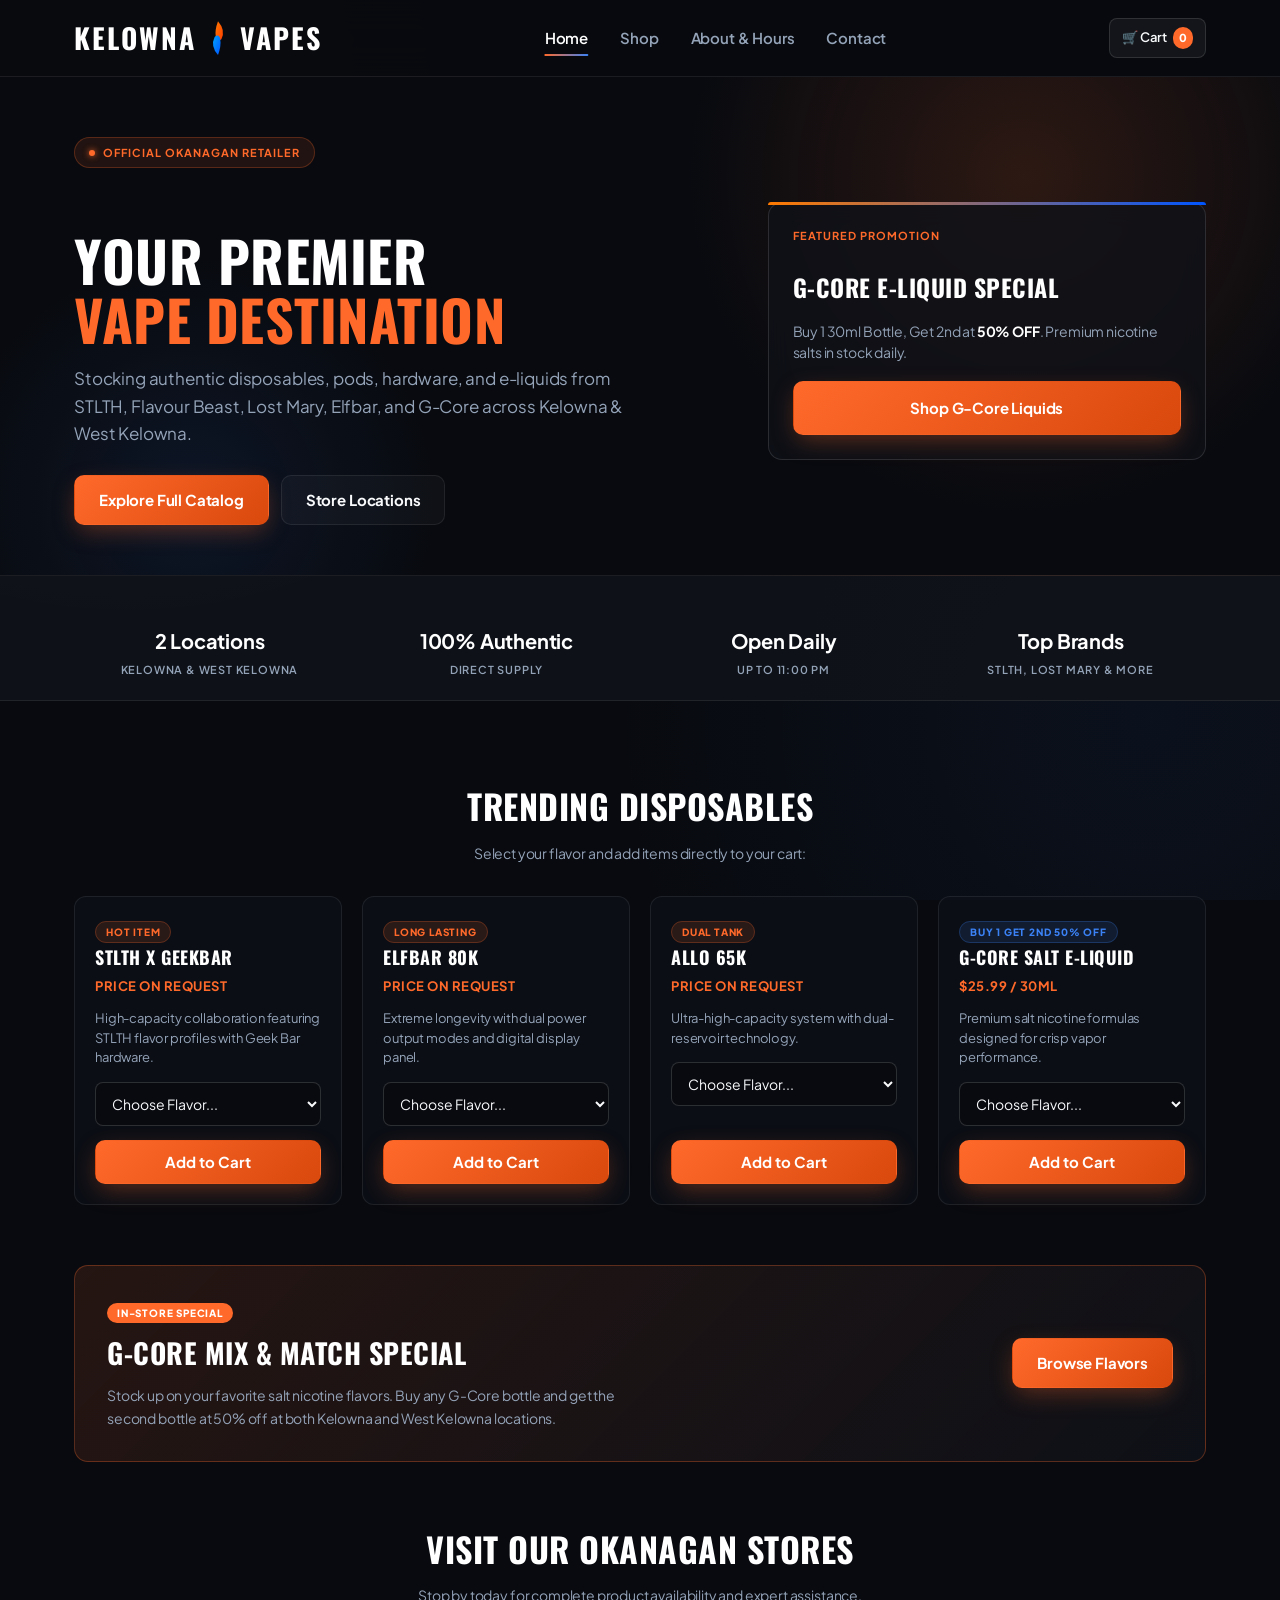
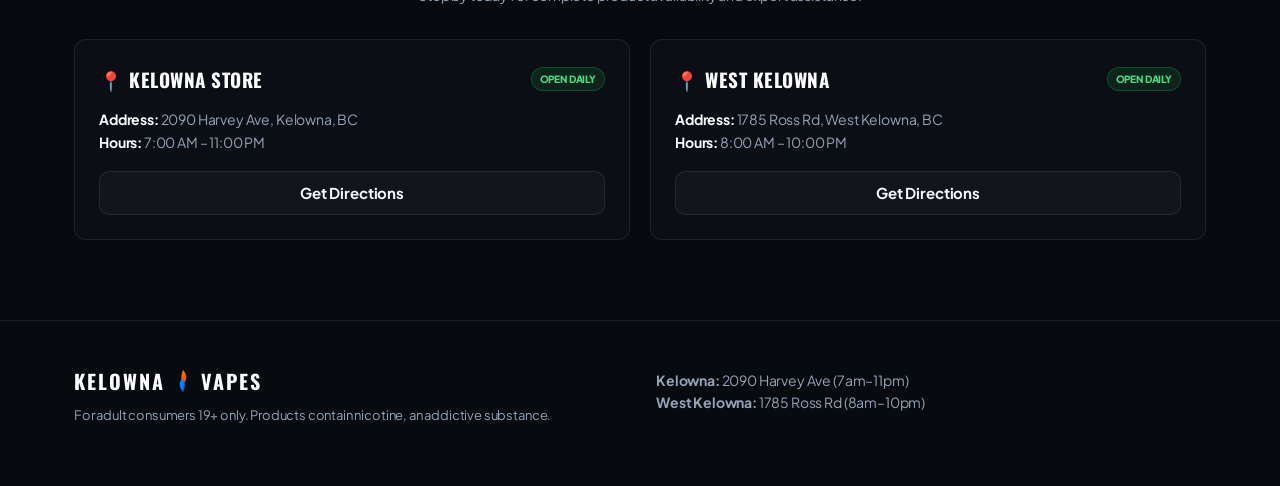
<file: index.html>
<!DOCTYPE html>
<html lang="en">
<head>
<meta charset="UTF-8">
<meta name="viewport" content="width=device-width, initial-scale=1.0">
<title>Kelowna Vapes — Premium Disposable Vapes & E-Liquids</title>
<meta name="description" content="Serving Kelowna and West Kelowna with top brands including STLTH, Flavour Beast, Lost Mary, and G-Core.">
<link rel="preconnect" href="https://fonts.googleapis.com">
<link rel="preconnect" href="https://fonts.gstatic.com" crossorigin>
<link href="https://fonts.googleapis.com/css2?family=Oswald:wght@600;700&family=Plus+Jakarta+Sans:ital,wght@0,400;0,500;0,600;0,700;0,800;1,400&display=swap" rel="stylesheet">
<link rel="stylesheet" href="assets/css/style.css">
<style>
  /* Global Typography & Reset Fixes */
  body {
    font-family: 'Plus Jakarta Sans', -apple-system, BlinkMacSystemFont, sans-serif;
    letter-spacing: -0.01em;
    -webkit-font-smoothing: antialiased;
  }
  
  h1, h2, h3 {
    font-family: 'Oswald', sans-serif;
    letter-spacing: 0.5px;
    text-transform: uppercase;
  }

  /* Official Brand Header & Logo */
  .brand-wordmark {
    display: inline-flex;
    align-items: center;
    gap: 10px;
    font-family: 'Oswald', sans-serif;
    font-size: 28px;
    font-weight: 700;
    text-transform: uppercase;
    letter-spacing: 2px;
    color: #ffffff;
    text-decoration: none;
    line-height: 1;
  }

  .brand-flame {
    width: 24px;
    height: 36px;
    display: inline-block;
    flex-shrink: 0;
  }

  /* Hero & Visual FX */
  .hero-wrapper {
    position: relative;
    padding: 60px 0 50px;
    background: 
      radial-gradient(450px circle at 80% 20%, rgba(255, 106, 43, 0.15), transparent 75%),
      radial-gradient(350px circle at 15% 85%, rgba(59, 130, 246, 0.10), transparent 70%),
      #080a0f;
    border-bottom: 1px solid rgba(255, 255, 255, 0.08);
  }

  .hero-grid {
    display: grid;
    grid-template-columns: 1.2fr 0.8fr;
    gap: 36px;
    align-items: center;
  }

  .hero-tag-pill {
    display: inline-flex;
    align-items: center;
    gap: 8px;
    font-size: 11px;
    font-weight: 700;
    letter-spacing: 1px;
    text-transform: uppercase;
    color: var(--primary);
    background: rgba(255, 106, 43, 0.1);
    border: 1px solid rgba(255, 106, 43, 0.25);
    padding: 6px 14px;
    border-radius: 20px;
    margin-bottom: 16px;
  }

  .pulse-dot {
    width: 6px;
    height: 6px;
    background: var(--primary);
    border-radius: 50%;
    box-shadow: 0 0 6px var(--primary);
  }

  .hero-title {
    font-size: clamp(34px, 5.5vw, 56px);
    line-height: 1.05;
    font-weight: 700;
    margin-bottom: 16px;
  }

  .hero-subtitle {
    font-size: clamp(15px, 2vw, 17px);
    color: var(--muted);
    line-height: 1.6;
    margin-bottom: 28px;
    max-width: 580px;
  }

  .hero-cta-group {
    display: flex;
    gap: 12px;
    flex-wrap: wrap;
  }

  /* Hero Featured Visual Box */
  .hero-visual-card {
    background: rgba(15, 18, 25, 0.75);
    border: 1px solid rgba(255, 255, 255, 0.12);
    border-radius: 14px;
    padding: 24px;
    backdrop-filter: blur(12px);
    position: relative;
  }

  .hero-visual-card::before {
    content: '';
    position: absolute;
    top: -1px; left: -1px; right: -1px; height: 3px;
    background: linear-gradient(90deg, #ff7a00, #0055ff);
    border-radius: 14px 14px 0 0;
  }

  .visual-card-title {
    font-size: 11px;
    font-weight: 700;
    letter-spacing: 1px;
    text-transform: uppercase;
    color: var(--primary);
    margin-bottom: 8px;
  }

  .visual-card-heading {
    font-size: clamp(20px, 3vw, 24px);
    margin-bottom: 8px;
  }

  /* Value Bar — Fixed Typography & Clean Numbers */
  .value-bar {
    background: rgba(15, 18, 25, 0.95);
    border-bottom: 1px solid rgba(255, 255, 255, 0.08);
    padding: 22px 0;
  }

  .value-grid {
    display: grid;
    grid-template-columns: repeat(4, 1fr);
    gap: 16px;
    text-align: center;
  }

  .value-item h4 {
    font-family: 'Plus Jakarta Sans', -apple-system, BlinkMacSystemFont, sans-serif;
    font-size: 20px;
    font-weight: 700;
    letter-spacing: -0.01em;
    margin-bottom: 4px;
    color: #ffffff;
    text-transform: none;
  }

  .value-item p {
    font-family: 'Plus Jakarta Sans', sans-serif;
    font-size: 11px;
    color: var(--muted);
    margin: 0;
    text-transform: uppercase;
    letter-spacing: 0.8px;
    font-weight: 600;
  }

  /* Interactive Product Cards */
  .section-title-wrap {
    text-align: center;
    max-width: 600px;
    margin: 0 auto 32px;
  }

  .section-title {
    font-size: clamp(26px, 4vw, 34px);
    margin-bottom: 8px;
  }

  .product-grid {
    display: grid;
    grid-template-columns: repeat(auto-fill, minmax(250px, 1fr));
    gap: 20px;
    margin-bottom: 60px;
  }

  .home-product-card {
    background: rgba(15, 18, 25, 0.65);
    border: 1px solid rgba(255, 255, 255, 0.08);
    border-radius: 12px;
    padding: 20px;
    display: flex;
    flex-direction: column;
    justify-content: space-between;
    transition: all 0.25s ease;
  }

  .home-product-card:hover {
    border-color: rgba(255, 106, 43, 0.4);
    transform: translateY(-4px);
    box-shadow: 0 12px 28px rgba(0, 0, 0, 0.4);
  }

  .home-card-badge {
    align-self: flex-start;
    font-size: 10px;
    font-weight: 800;
    text-transform: uppercase;
    letter-spacing: 0.8px;
    color: var(--primary);
    background: rgba(255, 106, 43, 0.12);
    border: 1px solid rgba(255, 106, 43, 0.25);
    padding: 4px 10px;
    border-radius: 12px;
    margin-bottom: 12px;
  }

  .product-card-title {
    font-size: 18px;
    margin: 0 0 4px 0;
  }

  .product-price-tag {
    color: var(--primary);
    font-weight: 700;
    font-size: 13px;
    text-transform: uppercase;
    letter-spacing: 0.5px;
    margin-bottom: 10px;
  }

  .flavor-select {
    width: 100%;
    height: 44px;
    background: rgba(8, 10, 15, 0.9);
    border: 1px solid rgba(255, 255, 255, 0.15);
    color: var(--text);
    padding: 0 12px;
    border-radius: 8px;
    font-family: 'Plus Jakarta Sans', sans-serif;
    font-size: 14px;
    margin-bottom: 14px;
    outline: none;
    cursor: pointer;
  }

  .flavor-select:focus {
    border-color: var(--primary);
  }

  /* Promotional Banner */
  .deal-banner {
    background: linear-gradient(135deg, rgba(255, 106, 43, 0.12) 0%, rgba(15, 18, 25, 0.85) 100%);
    border: 1px solid rgba(255, 106, 43, 0.3);
    border-radius: 14px;
    padding: 32px;
    margin-bottom: 60px;
    display: flex;
    justify-content: space-between;
    align-items: center;
    gap: 20px;
    flex-wrap: wrap;
  }

  .deal-banner h2 {
    font-size: clamp(22px, 3.5vw, 28px);
    margin: 8px 0;
  }

  /* Location Grid */
  .location-grid {
    display: grid;
    grid-template-columns: repeat(auto-fit, minmax(280px, 1fr));
    gap: 20px;
    margin-bottom: 60px;
  }

  .store-card {
    background: rgba(15, 18, 25, 0.65);
    border: 1px solid rgba(255, 255, 255, 0.08);
    border-radius: 12px;
    padding: 24px;
  }

  .store-card-header {
    display: flex;
    justify-content: space-between;
    align-items: center;
    margin-bottom: 12px;
  }

  .store-title {
    font-size: 19px;
    margin: 0;
  }

  .open-badge {
    background: rgba(34, 197, 94, 0.12);
    color: #4ade80;
    border: 1px solid rgba(34, 197, 94, 0.25);
    font-size: 10px;
    font-weight: 800;
    padding: 3px 8px;
    border-radius: 12px;
    text-transform: uppercase;
  }

  /* Header & Cart Actions */
  .header-actions {
    display: flex;
    align-items: center;
    gap: 12px;
  }

  .cart-link {
    display: inline-flex;
    align-items: center;
    gap: 6px;
    font-weight: 600;
    font-size: 13px;
    color: var(--text);
    text-decoration: none;
    padding: 8px 12px;
    border-radius: 8px;
    background: rgba(255, 255, 255, 0.05);
    border: 1px solid rgba(255, 255, 255, 0.12);
    white-space: nowrap;
  }

  .cart-badge {
    background: var(--primary);
    color: #fff;
    font-size: 11px;
    font-weight: 800;
    padding: 2px 6px;
    border-radius: 10px;
  }

  /* Mobile Adjustments */
  @media (max-width: 768px) {
    .brand-wordmark {
      font-size: 22px;
      gap: 6px;
    }
    .brand-flame {
      width: 18px;
      height: 28px;
    }
    .hero-wrapper {
      padding: 40px 0 36px;
    }
    .hero-grid {
      grid-template-columns: 1fr;
      gap: 24px;
    }
    .hero-cta-group {
      flex-direction: column;
    }
    .hero-cta-group .btn {
      width: 100%;
      text-align: center;
    }
    .value-grid {
      grid-template-columns: repeat(2, 1fr);
      gap: 20px 12px;
    }
    .deal-banner {
      padding: 24px;
      flex-direction: column;
      align-items: flex-start;
    }
    .deal-banner .btn {
      width: 100%;
      text-align: center;
    }
  }
</style>
</head>
<body>

<!-- Header -->
<header class="site-header">
  <div class="container">
    <a href="index.html" class="brand-wordmark" aria-label="Kelowna Vapes Homepage">
      <span>KELOWNA</span>
      <!-- Header Flame Logo with Unique Gradient IDs -->
      <svg class="brand-flame" viewBox="0 0 100 160" xmlns="http://www.w3.org/2000/svg" aria-hidden="true">
        <defs>
          <linearGradient id="hdrOrangeGrad" x1="0%" y1="0%" x2="100%" y2="100%">
            <stop offset="0%" stop-color="#FF7A00" />
            <stop offset="100%" stop-color="#FF3E00" />
          </linearGradient>
          <linearGradient id="hdrBlueGrad" x1="0%" y1="0%" x2="100%" y2="100%">
            <stop offset="0%" stop-color="#00A3FF" />
            <stop offset="100%" stop-color="#0055FF" />
          </linearGradient>
        </defs>
        <!-- Top Orange Flame -->
        <path d="M 50,5 Q 85,45 65,85 Q 45,100 40,75 Q 35,45 50,5 Z" fill="url(#hdrOrangeGrad)" />
        <!-- Bottom Blue Flame -->
        <path d="M 50,155 Q 15,115 35,75 Q 55,60 60,85 Q 65,115 50,155 Z" fill="url(#hdrBlueGrad)" />
      </svg>
      <span>VAPES</span>
    </a>

    <nav class="main-nav" id="main-nav">
      <a href="index.html" class="active">Home</a>
      <a href="shop.html">Shop</a>
      <a href="about.html">About &amp; Hours</a>
      <a href="contact.html">Contact</a>
    </nav>

    <div class="header-actions">
      <a href="cart.html" class="cart-link">
        🛒 Cart <span class="cart-badge" id="cart-count">0</span>
      </a>
      <button class="nav-toggle" id="nav-toggle" aria-label="Toggle Navigation Menu">
        <span>Menu</span>
        <div class="nav-toggle-icon" aria-hidden="true">
          <span></span>
          <span></span>
          <span></span>
        </div>
      </button>
    </div>
  </div>
</header>

<main>
  <!-- Hero Section -->
  <section class="hero-wrapper">
    <div class="container">
      <div class="hero-grid">
        <div>
          <div class="hero-tag-pill">
            <span class="pulse-dot"></span> Official Okanagan Retailer
          </div>
          <h1 class="hero-title">
            Your Premier<br>
            <span style="color: var(--primary);">Vape Destination</span>
          </h1>
          <p class="hero-subtitle">
            Stocking authentic disposables, pods, hardware, and e-liquids from STLTH, Flavour Beast, Lost Mary, Elfbar, and G-Core across Kelowna &amp; West Kelowna.
          </p>
          <div class="hero-cta-group">
            <a href="shop.html" class="btn btn-primary" style="padding: 12px 24px; font-size: 15px;">Explore Full Catalog</a>
            <a href="about.html" class="btn btn-outline" style="padding: 12px 24px; font-size: 15px;">Store Locations</a>
          </div>
        </div>

        <!-- Featured Box -->
        <div class="hero-visual-card">
          <div class="visual-card-title">Featured Promotion</div>
          <h3 class="visual-card-heading">G-Core E-Liquid Special</h3>
          <p style="color: var(--muted); font-size: 14px; line-height: 1.5; margin-bottom: 18px;">
            Buy 1 30ml Bottle, Get 2nd at <strong style="color: #fff;">50% OFF</strong>. Premium nicotine salts in stock daily.
          </p>
          <a href="shop.html?category=E-Liquids" class="btn btn-primary" style="width: 100%; text-align: center;">Shop G-Core Liquids</a>
        </div>
      </div>
    </div>
  </section>

  <!-- Value Bar -->
  <section class="value-bar">
    <div class="container">
      <div class="value-grid">
        <div class="value-item">
          <h4>2 Locations</h4>
          <p>Kelowna &amp; West Kelowna</p>
        </div>
        <div class="value-item">
          <h4>100% Authentic</h4>
          <p>Direct Supply</p>
        </div>
        <div class="value-item">
          <h4>Open Daily</h4>
          <p>Up to 11:00 PM</p>
        </div>
        <div class="value-item">
          <h4>Top Brands</h4>
          <p>STLTH, Lost Mary &amp; More</p>
        </div>
      </div>
    </div>
  </section>

  <!-- Trending Products Section -->
  <section class="container" style="padding-top: 50px;">
    <div class="section-title-wrap">
      <h2 class="section-title">Trending Disposables</h2>
      <p style="color: var(--muted); margin: 0; font-size: 14px;">Select your flavor and add items directly to your cart:</p>
    </div>

    <div class="product-grid">

      <!-- STLTH X GEEKBAR -->
      <div class="home-product-card" data-title="STLTH X GEEKBAR" data-price="Price on Request">
        <div>
          <span class="home-card-badge">HOT ITEM</span>
          <h3 class="product-card-title">STLTH X GEEKBAR</h3>
          <div class="product-price-tag">Price on Request</div>
          <p style="color: var(--muted); font-size: 13px; line-height: 1.5; margin-bottom: 14px;">High-capacity collaboration featuring STLTH flavor profiles with Geek Bar hardware.</p>
          <select class="flavor-select" aria-label="Select Flavor">
            <option value="">Choose Flavor...</option>
            <option>Blueberry Watermelon Ice</option>
            <option>Coconut Ice</option>
            <option>Lychee Melon Ice</option>
            <option>Juicy Peach Ice</option>
            <option>Strawberry Banana Ice</option>
          </select>
        </div>
        <button class="btn btn-primary add-to-cart-btn" style="width: 100%; height: 44px;">Add to Cart</button>
      </div>

      <!-- ELFBAR 80K -->
      <div class="home-product-card" data-title="ELFBAR 80K" data-price="Price on Request">
        <div>
          <span class="home-card-badge">LONG LASTING</span>
          <h3 class="product-card-title">ELFBAR 80K</h3>
          <div class="product-price-tag">Price on Request</div>
          <p style="color: var(--muted); font-size: 13px; line-height: 1.5; margin-bottom: 14px;">Extreme longevity with dual power output modes and digital display panel.</p>
          <select class="flavor-select" aria-label="Select Flavor">
            <option value="">Choose Flavor...</option>
            <option>Blue Razz Ice</option>
            <option>Miami Mint</option>
            <option>Double Mango</option>
            <option>Watermelon Ice</option>
          </select>
        </div>
        <button class="btn btn-primary add-to-cart-btn" style="width: 100%; height: 44px;">Add to Cart</button>
      </div>

      <!-- ALLO 65K -->
      <div class="home-product-card" data-title="ALLO 65K" data-price="Price on Request">
        <div>
          <span class="home-card-badge">DUAL TANK</span>
          <h3 class="product-card-title">ALLO 65K</h3>
          <div class="product-price-tag">Price on Request</div>
          <p style="color: var(--muted); font-size: 13px; line-height: 1.5; margin-bottom: 14px;">Ultra-high-capacity system with dual-reservoir technology.</p>
          <select class="flavor-select" aria-label="Select Flavor">
            <option value="">Choose Flavor...</option>
            <option>Blue Razz</option>
            <option>Grape Ice</option>
            <option>Mighty Mint</option>
            <option>Orange Fanta</option>
          </select>
        </div>
        <button class="btn btn-primary add-to-cart-btn" style="width: 100%; height: 44px;">Add to Cart</button>
      </div>

      <!-- G-CORE E-LIQUID -->
      <div class="home-product-card" data-title="G-CORE Salt E-Liquid" data-price="$25.99">
        <div>
          <span class="home-card-badge" style="color: #3b82f6; background: rgba(59, 130, 246, 0.12); border-color: rgba(59, 130, 246, 0.25);">BUY 1 GET 2ND 50% OFF</span>
          <h3 class="product-card-title">G-CORE Salt E-Liquid</h3>
          <div class="product-price-tag">$25.99 / 30ml</div>
          <p style="color: var(--muted); font-size: 13px; line-height: 1.5; margin-bottom: 14px;">Premium salt nicotine formulas designed for crisp vapor performance.</p>
          <select class="flavor-select" aria-label="Select Flavor">
            <option value="">Choose Flavor...</option>
            <option>Banana Ice</option>
            <option>Blue Razz</option>
            <option>Double Mint</option>
            <option>Tobacco</option>
          </select>
        </div>
        <button class="btn btn-primary add-to-cart-btn" style="width: 100%; height: 44px;">Add to Cart</button>
      </div>

    </div>

    <!-- Promo Banner -->
    <div class="deal-banner">
      <div>
        <span class="home-card-badge" style="background: var(--primary); color: #fff; border: none;">IN-STORE SPECIAL</span>
        <h2>G-CORE Mix &amp; Match Special</h2>
        <p style="color: var(--muted); margin: 0; max-width: 520px; font-size: 14px; line-height: 1.6;">
          Stock up on your favorite salt nicotine flavors. Buy any G-Core bottle and get the second bottle at 50% off at both Kelowna and West Kelowna locations.
        </p>
      </div>
      <a href="shop.html" class="btn btn-primary" style="white-space: nowrap; padding: 12px 24px;">Browse Flavors</a>
    </div>

    <!-- Store Locations Section -->
    <div class="section-title-wrap">
      <h2 class="section-title">Visit Our Okanagan Stores</h2>
      <p style="color: var(--muted); margin: 0; font-size: 14px;">Stop by today for complete product availability and expert assistance.</p>
    </div>

    <div class="location-grid">
      <div class="store-card">
        <div class="store-card-header">
          <h3 class="store-title">📍 Kelowna Store</h3>
          <span class="open-badge">OPEN DAILY</span>
        </div>
        <p style="color: var(--muted); font-size: 14px; line-height: 1.6; margin-bottom: 18px;">
          <strong style="color:#fff;">Address:</strong> 2090 Harvey Ave, Kelowna, BC<br>
          <strong style="color:#fff;">Hours:</strong> 7:00 AM – 11:00 PM
        </p>
        <a href="about.html" class="btn btn-outline" style="width: 100%; text-align: center; height: 44px; display: inline-flex; align-items: center; justify-content: center;">Get Directions</a>
      </div>

      <div class="store-card">
        <div class="store-card-header">
          <h3 class="store-title">📍 West Kelowna</h3>
          <span class="open-badge">OPEN DAILY</span>
        </div>
        <p style="color: var(--muted); font-size: 14px; line-height: 1.6; margin-bottom: 18px;">
          <strong style="color:#fff;">Address:</strong> 1785 Ross Rd, West Kelowna, BC<br>
          <strong style="color:#fff;">Hours:</strong> 8:00 AM – 10:00 PM
        </p>
        <a href="about.html" class="btn btn-outline" style="width: 100%; text-align: center; height: 44px; display: inline-flex; align-items: center; justify-content: center;">Get Directions</a>
      </div>
    </div>
  </section>
</main>

<!-- Footer -->
<footer class="site-footer">
  <div class="container">
    <div>
      <div class="brand-wordmark" style="font-size:20px;">
        <span>KELOWNA</span>
        <!-- Footer Flame Logo with Unique Gradient IDs -->
        <svg class="brand-flame" style="width:16px; height:24px;" viewBox="0 0 100 160" xmlns="http://www.w3.org/2000/svg" aria-hidden="true">
          <defs>
            <linearGradient id="ftrOrangeGrad" x1="0%" y1="0%" x2="100%" y2="100%">
              <stop offset="0%" stop-color="#FF7A00" />
              <stop offset="100%" stop-color="#FF3E00" />
            </linearGradient>
            <linearGradient id="ftrBlueGrad" x1="0%" y1="0%" x2="100%" y2="100%">
              <stop offset="0%" stop-color="#00A3FF" />
              <stop offset="100%" stop-color="#0055FF" />
            </linearGradient>
          </defs>
          <path d="M 50,5 Q 85,45 65,85 Q 45,100 40,75 Q 35,45 50,5 Z" fill="url(#ftrOrangeGrad)" />
          <path d="M 50,155 Q 15,115 35,75 Q 55,60 60,85 Q 65,115 50,155 Z" fill="url(#ftrBlueGrad)" />
        </svg>
        <span>VAPES</span>
      </div>
      <p class="footer-note" style="margin-top:8px;">For adult consumers 19+ only. Products contain nicotine, an addictive substance.</p>
    </div>
    <div>
      <p style="margin:0; color:var(--muted); font-size:14px; line-height: 1.6;">
        <strong>Kelowna:</strong> 2090 Harvey Ave (7am–11pm)<br>
        <strong>West Kelowna:</strong> 1785 Ross Rd (8am–10pm)
      </p>
    </div>
  </div>
</footer>

<script>
  function getCart() {
    return JSON.parse(localStorage.getItem('cart')) || [];
  }

  function updateCartBadge() {
    const cart = getCart();
    const count = cart.reduce((total, item) => total + item.quantity, 0);
    const badge = document.getElementById('cart-count');
    if (badge) badge.textContent = count;
  }

  document.querySelectorAll('.add-to-cart-btn').forEach(button => {
    button.addEventListener('click', (e) => {
      const card = e.target.closest('.home-product-card');
      const title = card.getAttribute('data-title');
      const price = card.getAttribute('data-price');
      const flavorSelect = card.querySelector('.flavor-select');
      const flavor = flavorSelect ? flavorSelect.value : '';

      if (flavorSelect && !flavor) {
        alert('Please select a flavor before adding to cart.');
        return;
      }

      const cart = getCart();
      const existingIndex = cart.findIndex(item => item.title === title && item.flavor === flavor);

      if (existingIndex > -1) {
        cart[existingIndex].quantity += 1;
      } else {
        cart.push({ title, price, flavor, quantity: 1 });
      }

      localStorage.setItem('cart', JSON.stringify(cart));
      updateCartBadge();

      button.textContent = 'Added to Cart!';
      setTimeout(() => { button.textContent = 'Add to Cart'; }, 1500);
    });
  });

  document.addEventListener('DOMContentLoaded', updateCartBadge);
</script>
<script src="assets/js/main.js"></script>
</body>
</html>
</file>
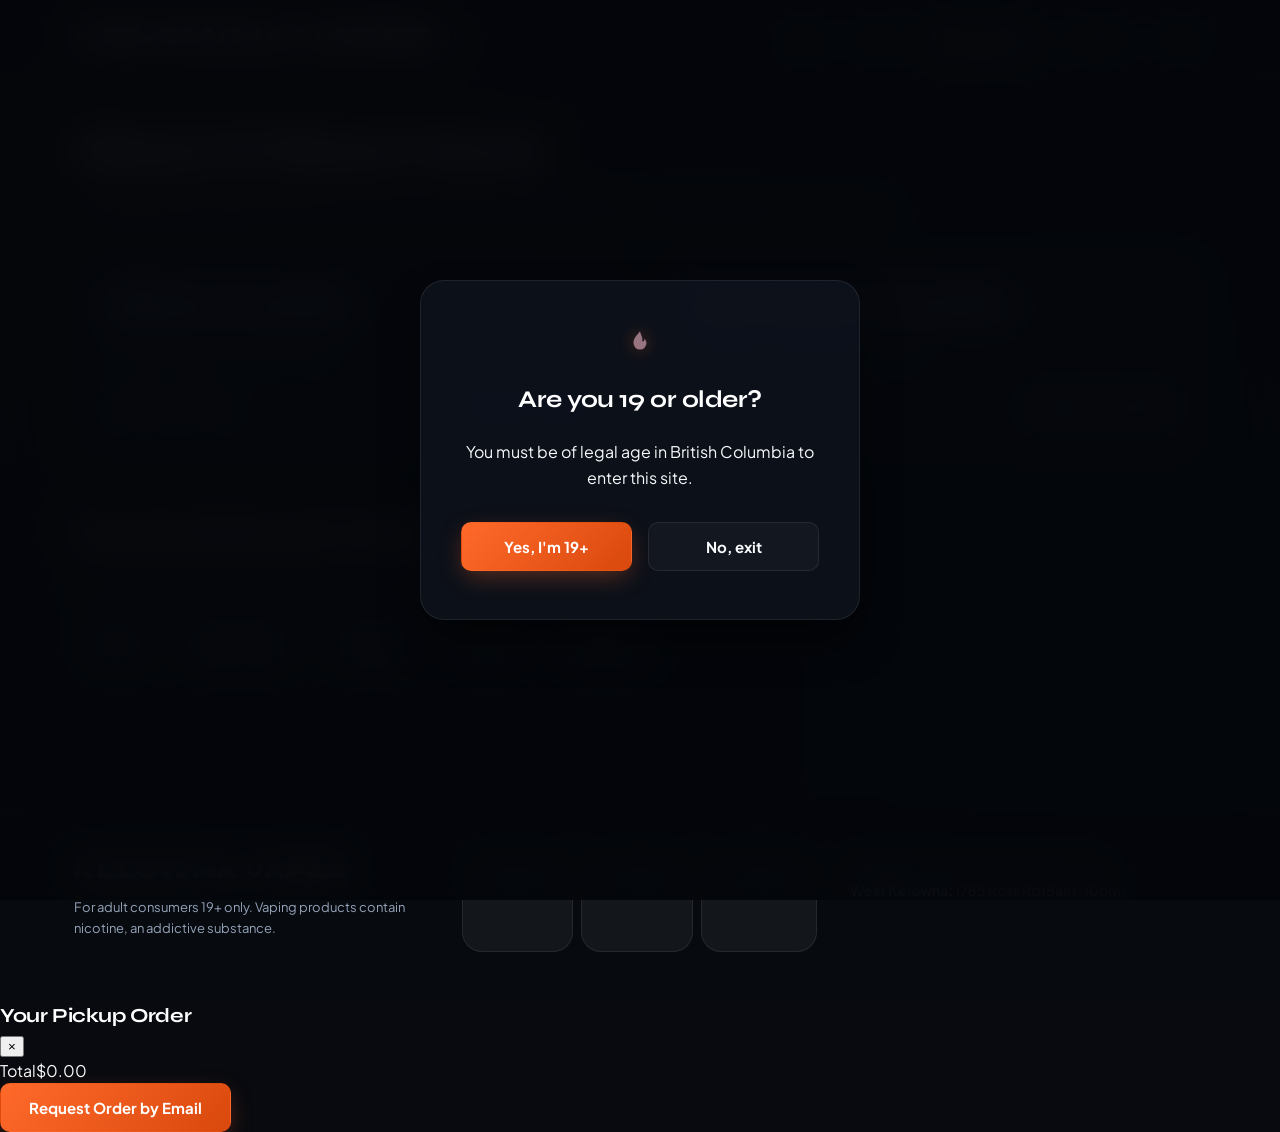
<file: about.html>
<!DOCTYPE html>
<html lang="en">
<head>
<meta charset="UTF-8">
<meta name="viewport" content="width=device-width, initial-scale=1.0">
<title>About &amp; Hours — Kelowna Vapes</title>
<meta name="description" content="Visit Kelowna Vapes at Harvey Ave in Kelowna or Ross Road in West Kelowna. Stocking top brands like STLTH, Flavour Beast, Lost Mary, and G-Core.">
<link rel="preconnect" href="https://fonts.googleapis.com">
<link rel="preconnect" href="https://fonts.gstatic.com" crossorigin>
<link href="https://fonts.googleapis.com/css2?family=Oswald:wght@500;600;700&family=Work+Sans:wght@400;500;600&display=swap" rel="stylesheet">
<link rel="stylesheet" href="assets/css/style.css">
<style>
  .store-grid {
    display: grid;
    grid-template-columns: repeat(auto-fit, minmax(300px, 1fr));
    gap: 24px;
    margin: 32px 0 48px;
  }
  .store-card {
    background: var(--surface);
    border: 1px solid var(--surface-border-light);
    border-radius: var(--radius-md);
    padding: 32px;
    transition: transform 0.3s ease;
  }
  .store-card:hover {
    transform: translateY(-4px);
    border-color: var(--surface-border);
  }
  .store-card h2 {
    font-size: 26px;
    margin-top: 0;
    margin-bottom: 8px;
  }
  .hours-table {
    width: 100%;
    border-collapse: collapse;
    margin-top: 16px;
  }
  .hours-table td {
    padding: 12px 0;
    border-bottom: 1px solid var(--surface-border);
    font-size: 15px;
  }
  .hours-table td:last-child {
    text-align: right;
    font-weight: 600;
    color: var(--text);
  }
  .brand-list {
    display: flex;
    gap: 12px;
    flex-wrap: wrap;
    margin-top: 20px;
  }
  .brand-chip {
    background: var(--surface);
    border: 1px solid var(--surface-border-light);
    padding: 10px 22px;
    border-radius: 20px;
    font-weight: 600;
    font-size: 14px;
    transition: all 0.25s ease;
  }
  .brand-chip:hover {
    border-color: var(--primary);
    color: #fff;
  }
</style>
</head>
<body>

<!-- Age Gate Overlay -->
<div class="age-gate" id="age-gate">
  <div class="age-card">
    <svg class="flame" viewBox="0 0 24 24" fill="none" aria-hidden="true">
      <defs><linearGradient id="fg1" x1="0" y1="24" x2="24" y2="0"><stop offset="0" stop-color="#ff6a2b"/><stop offset="1" stop-color="#2e7dd6"/></linearGradient></defs>
      <path d="M12 2C9 6 6 8 6 13a6 6 0 0 0 12 0c0-2-1-3-2-4 .3 2-1 3-2 2 1-3-1-5-2-9z" fill="url(#fg1)"/>
    </svg>
    <h2>Are you 19 or older?</h2>
    <p>You must be of legal age in British Columbia to enter this site.</p>
    <div class="age-actions">
      <button class="btn btn-primary" id="age-enter">Yes, I'm 19+</button>
      <button class="btn btn-outline" id="age-leave">No, exit</button>
    </div>
  </div>
</div>

<!-- Header -->
<header class="site-header">
  <div class="container">
    <a href="index.html" class="wordmark" aria-label="Kelowna Vapes Homepage">
      Kelowna Vapes
      <svg class="flame" viewBox="0 0 24 24" fill="none" aria-hidden="true">
        <defs><linearGradient id="fg2" x1="0" y1="24" x2="24" y2="0"><stop offset="0" stop-color="#ff6a2b"/><stop offset="1" stop-color="#2e7dd6"/></linearGradient></defs>
        <path d="M12 2C9 6 6 8 6 13a6 6 0 0 0 12 0c0-2-1-3-2-4 .3 2-1 3-2 2 1-3-1-5-2-9z" fill="url(#fg2)"/>
      </svg>
    </a>
    <nav class="main-nav">
      <a href="index.html">Home</a>
      <a href="shop.html">Shop</a>
      <a href="about.html" class="active">About &amp; Hours</a>
      <a href="contact.html">Contact</a>
      <a href="#" class="cart-link" data-open-cart aria-label="View Shopping Cart">Cart <span class="cart-badge" data-cart-count>0</span></a>
    </nav>
    <button class="nav-toggle" aria-label="Toggle Navigation Menu">Menu</button>
  </div>
</header>

<section style="padding: 40px 0 60px;">
  <div class="container">
    <div>
      <h1 style="font-size: 44px; margin: 0 0 8px;">About &amp; Store Hours</h1>
      <p style="color: var(--muted); margin: 0;">Serving Kelowna and West Kelowna with top-quality adult vaping products and dependable customer service.</p>
    </div>

    <!-- Store Locations Grid -->
    <div class="store-grid">
      <div class="store-card">
        <h2>Kelowna Location</h2>
        <p style="color: var(--muted); margin-bottom: 16px;">2090 Harvey Ave, Kelowna, BC</p>
        <table class="hours-table">
          <tr><td>Monday – Sunday</td><td>7:00 AM – 11:00 PM</td></tr>
        </table>
      </div>

      <div class="store-card">
        <h2>West Kelowna Location</h2>
        <p style="color: var(--muted); margin-bottom: 16px;">1785 Ross Rd, West Kelowna, BC</p>
        <table class="hours-table">
          <tr><td>Monday – Sunday</td><td>8:00 AM – 10:00 PM</td></tr>
        </table>
      </div>
    </div>

    <!-- Brands Handled -->
    <h2 style="font-size: 28px; margin-top: 32px;">Featured Brands In Stock</h2>
    <p style="color: var(--muted); margin-top: 4px;">We carry wide selections of hardware, pods, e-liquids, and disposables from trusted brands:</p>
    <div class="brand-list">
      <span class="brand-chip">STLTH</span>
      <span class="brand-chip">Flavour Beast</span>
      <span class="brand-chip">Lost Mary</span>
      <span class="brand-chip">G-Core</span>
      <span class="brand-chip">Vaporesso</span>
    </div>
  </div>
</section>

<!-- Footer -->
<footer class="site-footer">
  <div class="container">
    <div>
      <div class="wordmark" style="font-size:18px;">Kelowna Vapes</div>
      <p class="footer-note">For adult consumers 19+ only. Vaping products contain nicotine, an addictive substance.</p>
    </div>
    <div class="footer-badges">
      <span class="badge">Locally Owned</span>
      <span class="badge">19+ ID Checked</span>
      <span class="badge">In-Store Pickup</span>
    </div>
    <div>
      <p style="margin:0; color:var(--muted); font-size:14px; line-height: 1.6;">
        <strong>Kelowna:</strong> 2090 Harvey Ave (7am–11pm)<br>
        <strong>West Kelowna:</strong> 1785 Ross Rd (8am–10pm)
      </p>
    </div>
  </div>
</footer>

<!-- Cart Drawer -->
<div class="scrim" id="scrim"></div>
<div class="cart-drawer" id="cart-drawer" aria-hidden="true">
  <div class="cart-head">
    <h3 style="margin:0; font-size:20px;">Your Pickup Order</h3>
    <button class="cart-close" id="cart-close" aria-label="Close cart">&times;</button>
  </div>
  <div class="cart-items" id="cart-items"></div>
  <div class="cart-footer">
    <div class="cart-total"><span>Total</span><span id="cart-total-amount">$0.00</span></div>
    <button class="btn btn-primary btn-block" id="checkout-btn">Request Order by Email</button>
  </div>
</div>

<script src="assets/js/main.js"></script>
</body>
</html>
</file>
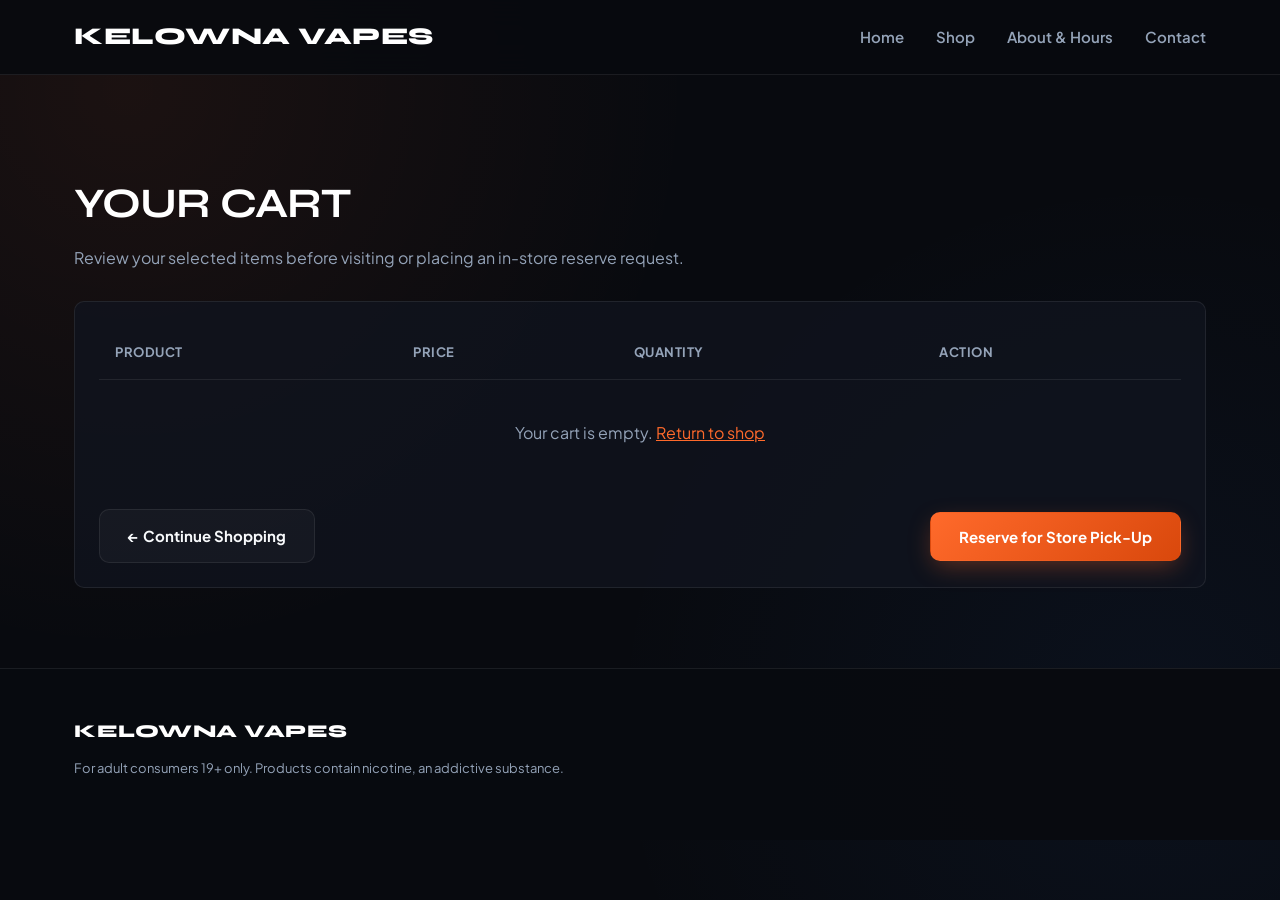
<file: cart.html>
<!DOCTYPE html>
<html lang="en">
<head>
<meta charset="UTF-8">
<meta name="viewport" content="width=device-width, initial-scale=1.0">
<title>Your Cart — Kelowna Vapes</title>
<link rel="preconnect" href="https://fonts.googleapis.com">
<link rel="preconnect" href="https://fonts.gstatic.com" crossorigin>
<link href="https://fonts.googleapis.com/css2?family=Plus+Jakarta+Sans:wght@400;500;600;700&family=Syne:wght@700;800&display=swap" rel="stylesheet">
<link rel="stylesheet" href="assets/css/style.css">
<style>
  .cart-header {
    padding: 60px 0 30px;
  }
  .cart-header h1 {
    font-size: 42px;
    margin-bottom: 8px;
    text-transform: uppercase;
  }
  .cart-container {
    background: var(--surface-glass);
    border: 1px solid var(--surface-border);
    border-radius: var(--radius-sm);
    padding: 24px;
    margin-bottom: 60px;
  }
  .cart-table {
    width: 100%;
    border-collapse: collapse;
  }
  .cart-table th, .cart-table td {
    padding: 16px;
    text-align: left;
    border-bottom: 1px solid var(--surface-border);
  }
  .cart-table th {
    color: var(--muted);
    font-size: 13px;
    text-transform: uppercase;
    letter-spacing: 0.5px;
  }
  .cart-item-title {
    font-weight: 700;
    font-size: 16px;
  }
  .cart-item-flavor {
    color: var(--muted);
    font-size: 13px;
  }
  .qty-btn {
    background: var(--surface-hover);
    border: 1px solid var(--surface-border);
    color: var(--text);
    padding: 4px 10px;
    border-radius: 4px;
    cursor: pointer;
  }
  .remove-btn {
    background: transparent;
    border: none;
    color: #ff4d4d;
    cursor: pointer;
    font-size: 13px;
    font-weight: 600;
  }
  .cart-actions {
    display: flex;
    justify-content: space-between;
    align-items: center;
    margin-top: 24px;
    flex-wrap: wrap;
    gap: 16px;
  }
  .empty-cart-msg {
    text-align: center;
    padding: 40px;
    color: var(--muted);
  }
</style>
</head>
<body>

<!-- Header -->
<header class="site-header">
  <div class="container">
    <a href="index.html" class="wordmark" aria-label="Kelowna Vapes Homepage">
      Kelowna Vapes
    </a>
    <nav class="main-nav" id="main-nav">
      <a href="index.html">Home</a>
      <a href="shop.html">Shop</a>
      <a href="about.html">About &amp; Hours</a>
      <a href="contact.html">Contact</a>
    </nav>
  </div>
</header>

<main class="container">
  <section class="cart-header">
    <h1>Your Cart</h1>
    <p style="color: var(--muted); margin: 0;">Review your selected items before visiting or placing an in-store reserve request.</p>
  </section>

  <div class="cart-container">
    <table class="cart-table">
      <thead>
        <tr>
          <th>Product</th>
          <th>Price</th>
          <th>Quantity</th>
          <th>Action</th>
        </tr>
      </thead>
      <tbody id="cart-items">
        <!-- Dynamically populated -->
      </tbody>
    </table>
    
    <div id="empty-msg" class="empty-cart-msg" style="display: none;">
      Your cart is empty. <a href="shop.html" style="color: var(--primary);">Return to shop</a>
    </div>

    <div class="cart-actions">
      <a href="shop.html" class="btn btn-outline">← Continue Shopping</a>
      <button class="btn btn-primary" onclick="alert('In-store reserve request functionality ready!')">Reserve for Store Pick-Up</button>
    </div>
  </div>
</main>

<footer class="site-footer">
  <div class="container">
    <div>
      <div class="wordmark" style="font-size:18px;">Kelowna Vapes</div>
      <p class="footer-note">For adult consumers 19+ only. Products contain nicotine, an addictive substance.</p>
    </div>
  </div>
</footer>

<script>
  function getCart() {
    return JSON.parse(localStorage.getItem('cart')) || [];
  }

  function saveCart(cart) {
    localStorage.setItem('cart', JSON.stringify(cart));
  }

  function renderCart() {
    const cart = getCart();
    const tbody = document.getElementById('cart-items');
    const emptyMsg = document.getElementById('empty-msg');
    
    tbody.innerHTML = '';

    if (cart.length === 0) {
      emptyMsg.style.display = 'block';
      return;
    }

    emptyMsg.style.display = 'none';

    cart.forEach((item, index) => {
      const tr = document.createElement('tr');
      tr.innerHTML = `
        <td>
          <div class="cart-item-title">${item.title}</div>
          ${item.flavor ? `<div class="cart-item-flavor">Flavor: ${item.flavor}</div>` : ''}
        </td>
        <td>${item.price}</td>
        <td>
          <button class="qty-btn" onclick="updateQty(${index}, -1)">-</button>
          <span style="margin: 0 8px;">${item.quantity}</span>
          <button class="qty-btn" onclick="updateQty(${index}, 1)">+</button>
        </td>
        <td>
          <button class="remove-btn" onclick="removeItem(${index})">Remove</button>
        </td>
      `;
      tbody.appendChild(tr);
    });
  }

  function updateQty(index, change) {
    const cart = getCart();
    cart[index].quantity += change;
    if (cart[index].quantity <= 0) {
      cart.splice(index, 1);
    }
    saveCart(cart);
    renderCart();
  }

  function removeItem(index) {
    const cart = getCart();
    cart.splice(index, 1);
    saveCart(cart);
    renderCart();
  }

  renderCart();
</script>
</body>
</html>
</file>
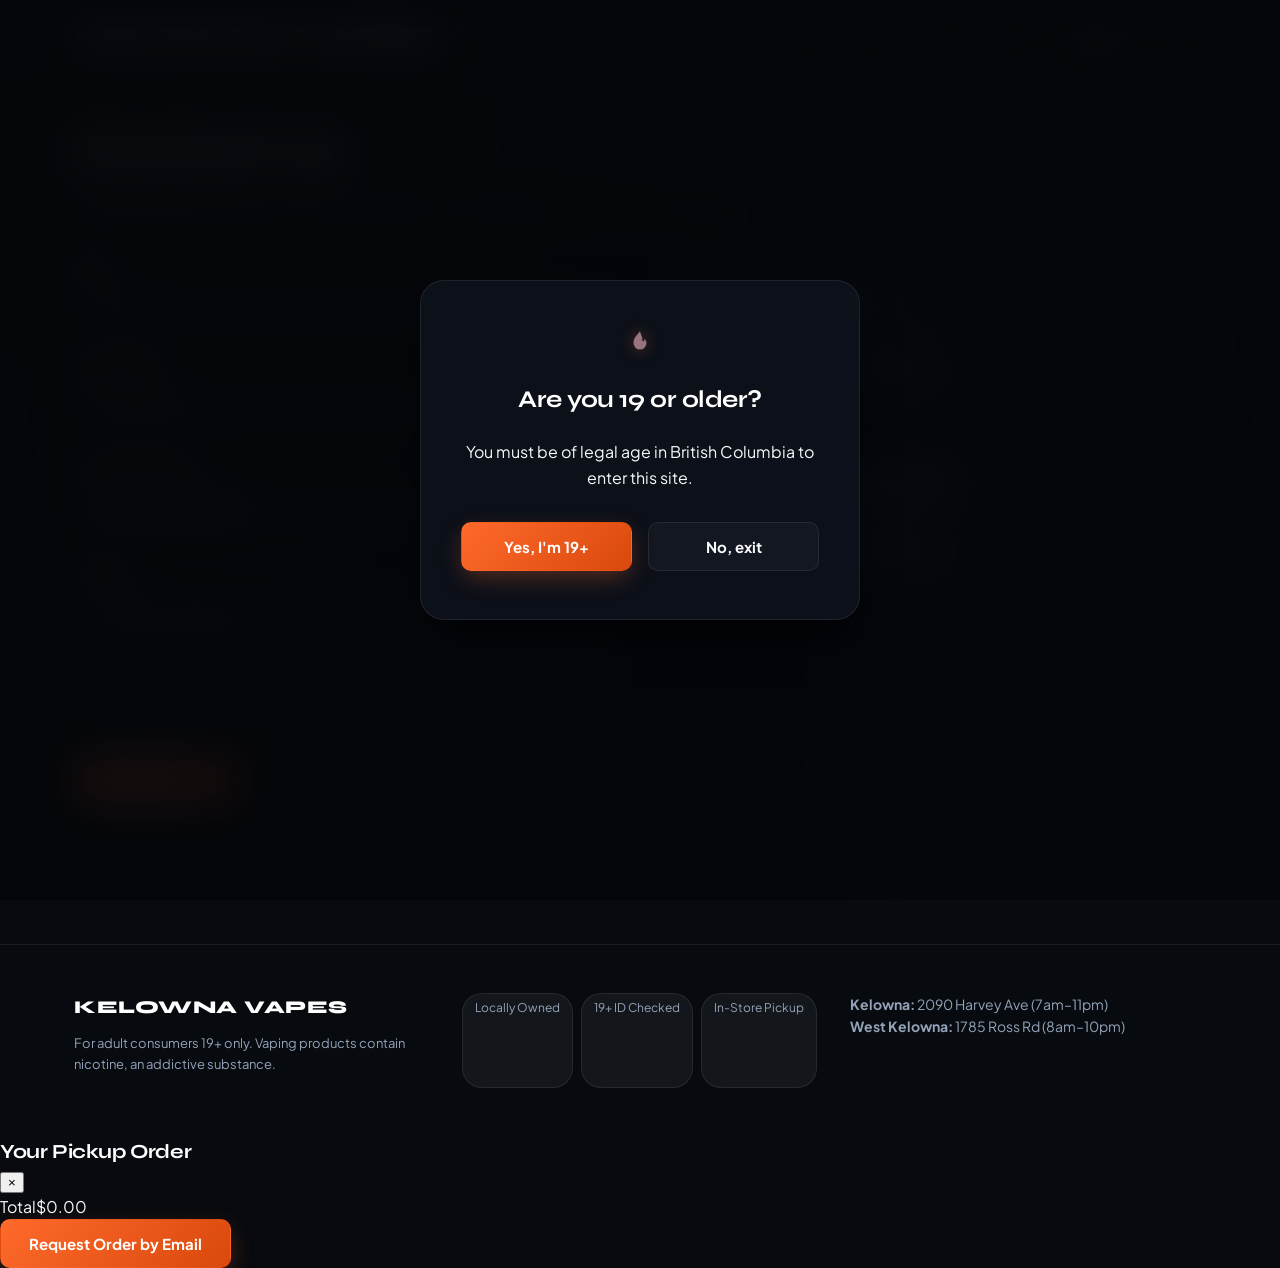
<file: contact.html>
<!DOCTYPE html>
<html lang="en">
<head>
<meta charset="UTF-8">
<meta name="viewport" content="width=device-width, initial-scale=1.0">
<title>Contact Us — Kelowna Vapes</title>
<meta name="description" content="Get in touch with Kelowna Vapes. Questions about stock, hours, or pickup orders at our Harvey Ave or Ross Road locations.">
<link rel="preconnect" href="https://fonts.googleapis.com">
<link rel="preconnect" href="https://fonts.gstatic.com" crossorigin>
<link href="https://fonts.googleapis.com/css2?family=Oswald:wght@500;600;700&family=Work+Sans:wght@400;500;600&display=swap" rel="stylesheet">
<link rel="stylesheet" href="assets/css/style.css">
<style>
  .contact-layout {
    display: grid;
    grid-template-columns: 1fr 1fr;
    gap: 40px;
    margin-top: 36px;
  }
  @media (max-width: 768px) {
    .contact-layout {
      grid-template-columns: 1fr;
    }
  }
  .form-group {
    margin-bottom: 22px;
  }
  .form-group label {
    display: block;
    font-size: 14px;
    font-weight: 500;
    margin-bottom: 8px;
    color: var(--text);
  }
  .form-control {
    width: 100%;
    padding: 14px 16px;
    background: var(--surface);
    border: 1px solid var(--surface-border-light);
    border-radius: var(--radius-sm);
    color: var(--text);
    font-family: inherit;
    font-size: 15px;
    box-sizing: border-box;
    transition: border-color 0.25s ease, box-shadow 0.25s ease;
  }
  .form-control:focus {
    outline: none;
    border-color: var(--primary);
    box-shadow: 0 0 0 3px var(--primary-glow);
  }
  textarea.form-control {
    min-height: 140px;
    resize: vertical;
  }
  .location-card {
    background: var(--surface);
    border: 1px solid var(--surface-border-light);
    border-radius: var(--radius-md);
    padding: 28px;
    margin-bottom: 20px;
  }
  .location-card h3 {
    margin: 0 0 6px;
    font-size: 24px;
  }
</style>
</head>
<body>

<!-- Age Gate Overlay -->
<div class="age-gate" id="age-gate">
  <div class="age-card">
    <svg class="flame" viewBox="0 0 24 24" fill="none" aria-hidden="true">
      <defs><linearGradient id="fg1" x1="0" y1="24" x2="24" y2="0"><stop offset="0" stop-color="#ff6a2b"/><stop offset="1" stop-color="#2e7dd6"/></linearGradient></defs>
      <path d="M12 2C9 6 6 8 6 13a6 6 0 0 0 12 0c0-2-1-3-2-4 .3 2-1 3-2 2 1-3-1-5-2-9z" fill="url(#fg1)"/>
    </svg>
    <h2>Are you 19 or older?</h2>
    <p>You must be of legal age in British Columbia to enter this site.</p>
    <div class="age-actions">
      <button class="btn btn-primary" id="age-enter">Yes, I'm 19+</button>
      <button class="btn btn-outline" id="age-leave">No, exit</button>
    </div>
  </div>
</div>

<!-- Header -->
<header class="site-header">
  <div class="container">
    <a href="index.html" class="wordmark" aria-label="Kelowna Vapes Homepage">
      Kelowna Vapes
      <svg class="flame" viewBox="0 0 24 24" fill="none" aria-hidden="true">
        <defs><linearGradient id="fg2" x1="0" y1="24" x2="24" y2="0"><stop offset="0" stop-color="#ff6a2b"/><stop offset="1" stop-color="#2e7dd6"/></linearGradient></defs>
        <path d="M12 2C9 6 6 8 6 13a6 6 0 0 0 12 0c0-2-1-3-2-4 .3 2-1 3-2 2 1-3-1-5-2-9z" fill="url(#fg2)"/>
      </svg>
    </a>
    <nav class="main-nav">
      <a href="index.html">Home</a>
      <a href="shop.html">Shop</a>
      <a href="about.html">About &amp; Hours</a>
      <a href="contact.html" class="active">Contact</a>
      <a href="#" class="cart-link" data-open-cart aria-label="View Shopping Cart">Cart <span class="cart-badge" data-cart-count>0</span></a>
    </nav>
    <button class="nav-toggle" aria-label="Toggle Navigation Menu">Menu</button>
  </div>
</header>

<section style="padding: 40px 0 60px;">
  <div class="container">
    <div>
      <h1 style="font-size: 44px; margin: 0 0 8px;">Contact Us</h1>
      <p style="color: var(--muted); margin: 0;">Questions about product stock, specific flavors, or order requests — send us a message.</p>
    </div>

    <div class="contact-layout">
      <!-- Contact Form -->
      <form action="mailto:info@kelownavapes.co" method="post" enctype="text/plain">
        <div class="form-group">
          <label for="name">Name</label>
          <input type="text" id="name" name="name" class="form-control" placeholder="Your name" required>
        </div>
        <div class="form-group">
          <label for="email">Email Address</label>
          <input type="email" id="email" name="email" class="form-control" placeholder="you@example.com" required>
        </div>
        <div class="form-group">
          <label for="location">Preferred Location</label>
          <select id="location" name="location" class="form-control">
            <option value="Harvey Ave (Kelowna)">Harvey Ave (Kelowna)</option>
            <option value="Ross Rd (West Kelowna)">Ross Rd (West Kelowna)</option>
            <option value="General Inquiry">General Inquiry</option>
          </select>
        </div>
        <div class="form-group">
          <label for="message">Message</label>
          <textarea id="message" name="message" class="form-control" placeholder="How can we help you?" required></textarea>
        </div>
        <button type="submit" class="btn btn-primary btn-block">Send Message</button>
      </form>

      <!-- Location Quick Reference -->
      <div>
        <div class="location-card">
          <h3>Kelowna Store</h3>
          <p style="margin: 0 0 8px; color: var(--muted);">2090 Harvey Ave, Kelowna, BC</p>
          <p style="margin: 0; font-weight: 500;">Hours: 7:00 AM – 11:00 PM Daily</p>
        </div>

        <div class="location-card">
          <h3>West Kelowna Store</h3>
          <p style="margin: 0 0 8px; color: var(--muted);">1785 Ross Rd, West Kelowna, BC</p>
          <p style="margin: 0; font-weight: 500;">Hours: 8:00 AM – 10:00 PM Daily</p>
        </div>
      </div>
    </div>
  </div>
</section>

<!-- Footer -->
<footer class="site-footer">
  <div class="container">
    <div>
      <div class="wordmark" style="font-size:18px;">Kelowna Vapes</div>
      <p class="footer-note">For adult consumers 19+ only. Vaping products contain nicotine, an addictive substance.</p>
    </div>
    <div class="footer-badges">
      <span class="badge">Locally Owned</span>
      <span class="badge">19+ ID Checked</span>
      <span class="badge">In-Store Pickup</span>
    </div>
    <div>
      <p style="margin:0; color:var(--muted); font-size:14px; line-height: 1.6;">
        <strong>Kelowna:</strong> 2090 Harvey Ave (7am–11pm)<br>
        <strong>West Kelowna:</strong> 1785 Ross Rd (8am–10pm)
      </p>
    </div>
  </div>
</footer>

<!-- Cart Drawer -->
<div class="scrim" id="scrim"></div>
<div class="cart-drawer" id="cart-drawer" aria-hidden="true">
  <div class="cart-head">
    <h3 style="margin:0; font-size:20px;">Your Pickup Order</h3>
    <button class="cart-close" id="cart-close" aria-label="Close cart">&times;</button>
  </div>
  <div class="cart-items" id="cart-items"></div>
  <div class="cart-footer">
    <div class="cart-total"><span>Total</span><span id="cart-total-amount">$0.00</span></div>
    <button class="btn btn-primary btn-block" id="checkout-btn">Request Order by Email</button>
  </div>
</div>

<script src="assets/js/main.js"></script>
</body>
</html>
</file>
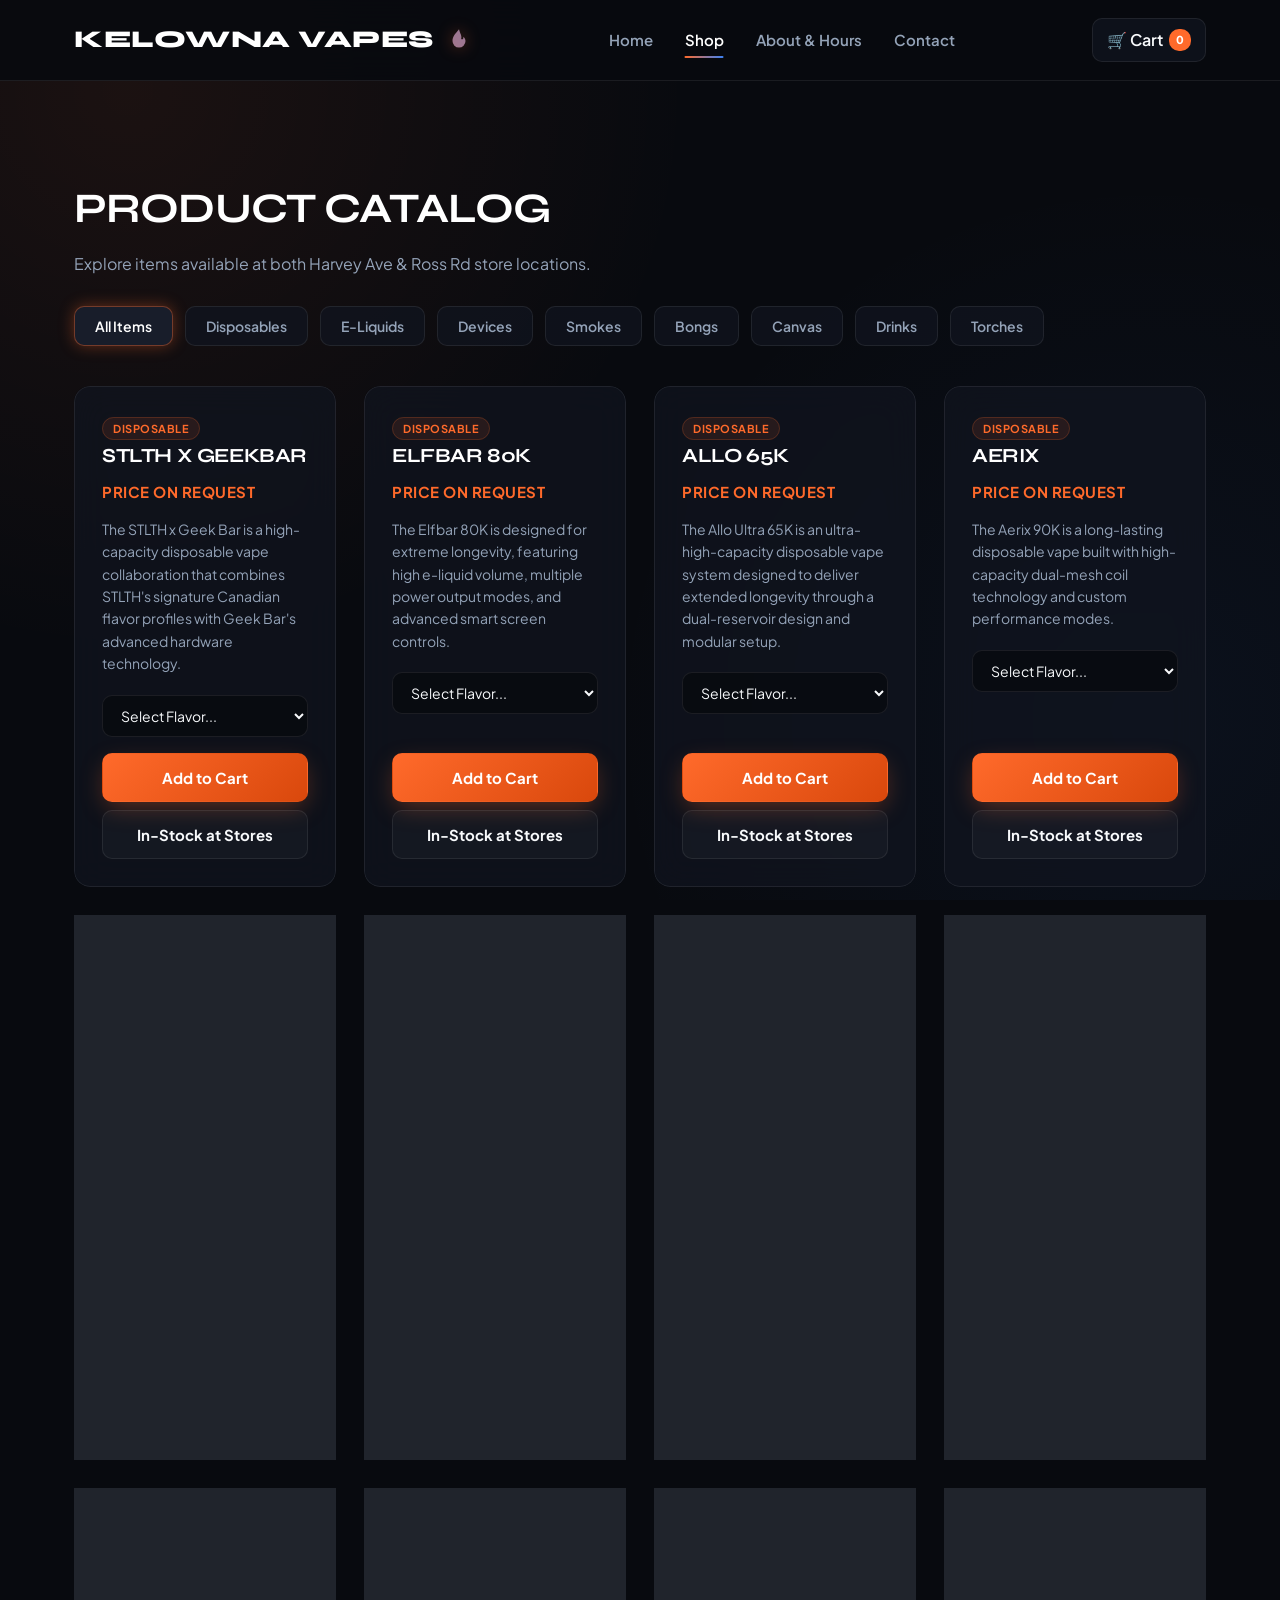
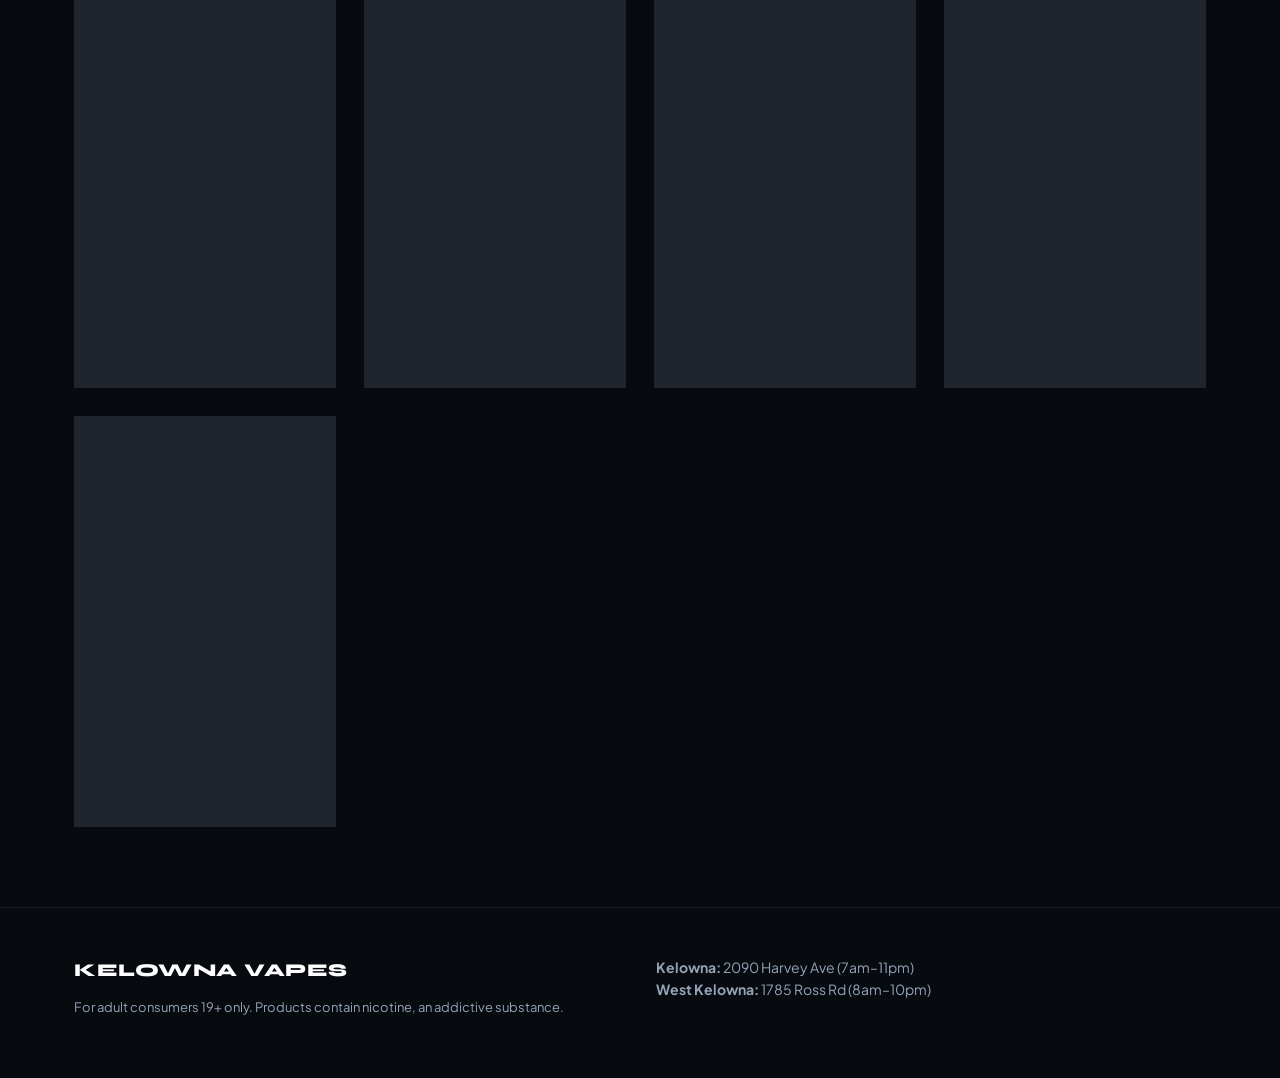
<file: shop.html>
<!DOCTYPE html>
<html lang="en">
<head>
<meta charset="UTF-8">
<meta name="viewport" content="width=device-width, initial-scale=1.0">
<title>Shop — Kelowna Vapes</title>
<meta name="description" content="Browse inventory for STLTH, Flavour Beast, Lost Mary, and G-Core across our Kelowna and West Kelowna locations.">
<link rel="preconnect" href="https://fonts.googleapis.com">
<link rel="preconnect" href="https://fonts.gstatic.com" crossorigin>
<link href="https://fonts.googleapis.com/css2?family=Plus+Jakarta+Sans:wght@400;500;600;700&family=Syne:wght@700;800&display=swap" rel="stylesheet">
<link rel="stylesheet" href="assets/css/style.css">
<style>
  .shop-header {
    padding: 60px 0 30px;
  }
  .shop-header h1 {
    font-size: 42px;
    margin-bottom: 8px;
    text-transform: uppercase;
  }

  /* Header & Cart Badge */
  .header-actions {
    display: flex;
    align-items: center;
    gap: 16px;
  }
  .cart-link {
    position: relative;
    display: inline-flex;
    align-items: center;
    gap: 6px;
    font-weight: 600;
    color: var(--text);
    text-decoration: none;
    padding: 8px 14px;
    border-radius: var(--radius-sm);
    background: var(--surface-glass);
    border: 1px solid var(--surface-border);
  }
  .cart-badge {
    background: var(--primary);
    color: #fff;
    font-size: 11px;
    font-weight: 800;
    padding: 2px 7px;
    border-radius: 10px;
  }

  /* Filter Bar Styling */
  .filter-bar {
    display: flex;
    gap: 12px;
    flex-wrap: wrap;
    margin-bottom: 40px;
  }
  .filter-btn {
    background: var(--surface-glass);
    border: 1px solid var(--surface-border);
    color: var(--muted);
    padding: 10px 20px;
    border-radius: var(--radius-sm);
    font-family: var(--font-body);
    font-size: 14px;
    font-weight: 600;
    cursor: pointer;
    transition: all 0.25s ease;
  }
  .filter-btn:hover,
  .filter-btn.active {
    background: var(--surface-hover);
    color: #ffffff;
    border-color: var(--surface-border-active);
    box-shadow: 0 0 15px var(--primary-glow);
  }

  /* Catalog Grid */
  .product-grid {
    display: grid;
    grid-template-columns: repeat(auto-fill, minmax(260px, 1fr));
    gap: 28px;
  }

  .product-card {
    display: flex;
    flex-direction: column;
    justify-content: space-between;
    height: 100%;
  }

  .product-badge {
    align-self: flex-start;
    font-size: 11px;
    font-weight: 700;
    text-transform: uppercase;
    letter-spacing: 0.5px;
    color: var(--primary);
    background: rgba(255, 106, 43, 0.1);
    border: 1px solid rgba(255, 106, 43, 0.2);
    padding: 4px 10px;
    border-radius: 12px;
    margin-bottom: 16px;
  }

  .product-title {
    font-size: 20px;
    margin: 0 0 8px 0;
  }

  .product-price {
    font-size: 15px;
    font-weight: 700;
    letter-spacing: 0.5px;
    text-transform: uppercase;
    color: var(--primary);
    margin-bottom: 12px;
  }

  .product-desc {
    color: var(--muted);
    font-size: 14px;
    margin-bottom: 20px;
    flex-grow: 1;
  }

  .flavor-select {
    width: 100%;
    background: rgba(8, 10, 15, 0.8);
    border: 1px solid var(--surface-border);
    color: var(--text);
    padding: 10px 14px;
    border-radius: var(--radius-sm);
    font-family: var(--font-body);
    font-size: 14px;
    margin-bottom: 16px;
    outline: none;
    cursor: pointer;
  }

  .flavor-select:focus {
    border-color: var(--primary);
  }

  .card-actions {
    display: flex;
    flex-direction: column;
    gap: 8px;
  }

  @media (max-width: 768px) {
    .shop-header h1 { font-size: 32px; }
    .filter-bar { gap: 8px; }
    .filter-btn { padding: 8px 14px; font-size: 13px; }
  }
</style>
</head>
<body>

<!-- Header -->
<header class="site-header">
  <div class="container">
    <a href="index.html" class="wordmark" aria-label="Kelowna Vapes Homepage">
      Kelowna Vapes
      <svg class="flame" viewBox="0 0 24 24" fill="none" aria-hidden="true">
        <defs><linearGradient id="fg2" x1="0" y1="24" x2="24" y2="0"><stop offset="0" stop-color="#ff6a2b"/><stop offset="1" stop-color="#3b82f6"/></linearGradient></defs>
        <path d="M12 2C9 6 6 8 6 13a6 6 0 0 0 12 0c0-2-1-3-2-4 .3 2-1 3-2 2 1-3-1-5-2-9z" fill="url(#fg2)"/>
      </svg>
    </a>
    <nav class="main-nav" id="main-nav">
      <a href="index.html">Home</a>
      <a href="shop.html" class="active">Shop</a>
      <a href="about.html">About &amp; Hours</a>
      <a href="contact.html">Contact</a>
    </nav>
    <div class="header-actions">
      <a href="cart.html" class="cart-link">
        🛒 Cart <span class="cart-badge" id="cart-count">0</span>
      </a>
      <button class="nav-toggle" id="nav-toggle" aria-label="Toggle Navigation Menu">
        <span>Menu</span>
        <div class="nav-toggle-icon" aria-hidden="true">
          <span></span>
          <span></span>
          <span></span>
        </div>
      </button>
    </div>
  </div>
</header>

<!-- Shop Content -->
<main class="container">
  <section class="shop-header">
    <h1>Product Catalog</h1>
    <p style="color: var(--muted); margin: 0;">Explore items available at both Harvey Ave &amp; Ross Rd store locations.</p>
  </section>

  <!-- Category Filter Buttons -->
  <div class="filter-bar">
    <button class="filter-btn active" data-category="all">All Items</button>
    <button class="filter-btn" data-category="Disposables">Disposables</button>
    <button class="filter-btn" data-category="E-Liquids">E-Liquids</button>
    <button class="filter-btn" data-category="Devices">Devices</button>
    <button class="filter-btn" data-category="Smokes">Smokes</button>
    <button class="filter-btn" data-category="Bongs">Bongs</button>
    <button class="filter-btn" data-category="Canvas">Canvas</button>
    <button class="filter-btn" data-category="Drinks">Drinks</button>
    <button class="filter-btn" data-category="Torches">Torches</button>
  </div>

  <!-- Product Catalog Grid -->
  <div class="product-grid">

    <!-- STLTH X GEEKBAR -->
    <div class="gradient-border-card product-card" data-category="Disposables" data-title="STLTH X GEEKBAR" data-price="Price on Request">
      <div>
        <span class="product-badge">DISPOSABLE</span>
        <h2 class="product-title">STLTH X GEEKBAR</h2>
        <div class="product-price">Price on Request</div>
        <p class="product-desc">The STLTH x Geek Bar is a high-capacity disposable vape collaboration that combines STLTH's signature Canadian flavor profiles with Geek Bar's advanced hardware technology.</p>
        <select class="flavor-select" aria-label="Select Flavor">
          <option value="">Select Flavor...</option>
          <option>Blueberry Watermelon Ice</option>
          <option>Coconut Ice</option>
          <option>Lychee Melon Ice</option>
          <option>Juicy Peach Ice</option>
          <option>Strawberry Banana Ice</option>
          <option>Strawberry Kiwi Ice</option>
          <option>Red Punch Ice</option>
        </select>
      </div>
      <div class="card-actions">
        <button class="btn btn-primary add-to-cart-btn" style="width: 100%;">Add to Cart</button>
        <button class="btn btn-outline" style="width: 100%;">In-Stock at Stores</button>
      </div>
    </div>

    <!-- ELFBAR 80K -->
    <div class="gradient-border-card product-card" data-category="Disposables" data-title="ELFBAR 80K" data-price="Price on Request">
      <div>
        <span class="product-badge">DISPOSABLE</span>
        <h2 class="product-title">ELFBAR 80K</h2>
        <div class="product-price">Price on Request</div>
        <p class="product-desc">The Elfbar 80K is designed for extreme longevity, featuring high e-liquid volume, multiple power output modes, and advanced smart screen controls.</p>
        <select class="flavor-select" aria-label="Select Flavor">
          <option value="">Select Flavor...</option>
          <option>Blue Razz Ice</option>
          <option>Blueberry Sour Raspberry</option>
          <option>Banana Ice</option>
          <option>Double Mango</option>
          <option>Grape Ice</option>
          <option>Kiwi Guava Ice</option>
          <option>Miami Mint</option>
          <option>Pineapple Mango</option>
          <option>Peach Mango Watermelon</option>
          <option>Peach Berry</option>
          <option>Strawberry Banana</option>
          <option>Strawberry Kiwi Ice</option>
          <option>Watermelon Ice</option>
        </select>
      </div>
      <div class="card-actions">
        <button class="btn btn-primary add-to-cart-btn" style="width: 100%;">Add to Cart</button>
        <button class="btn btn-outline" style="width: 100%;">In-Stock at Stores</button>
      </div>
    </div>

    <!-- ALLO 65K -->
    <div class="gradient-border-card product-card" data-category="Disposables" data-title="ALLO 65K" data-price="Price on Request">
      <div>
        <span class="product-badge">DISPOSABLE</span>
        <h2 class="product-title">ALLO 65K</h2>
        <div class="product-price">Price on Request</div>
        <p class="product-desc">The Allo Ultra 65K is an ultra-high-capacity disposable vape system designed to deliver extended longevity through a dual-reservoir design and modular setup.</p>
        <select class="flavor-select" aria-label="Select Flavor">
          <option value="">Select Flavor...</option>
          <option>Blue Razz</option>
          <option>Grape Ice</option>
          <option>Matcha</option>
          <option>Mighty Mint</option>
          <option>Orange Fanta</option>
          <option>Strawberry Gummy</option>
          <option>White Peach Razz</option>
        </select>
      </div>
      <div class="card-actions">
        <button class="btn btn-primary add-to-cart-btn" style="width: 100%;">Add to Cart</button>
        <button class="btn btn-outline" style="width: 100%;">In-Stock at Stores</button>
      </div>
    </div>

    <!-- AERIX -->
    <div class="gradient-border-card product-card" data-category="Disposables" data-title="AERIX" data-price="Price on Request">
      <div>
        <span class="product-badge">DISPOSABLE</span>
        <h2 class="product-title">AERIX</h2>
        <div class="product-price">Price on Request</div>
        <p class="product-desc">The Aerix 90K is a long-lasting disposable vape built with high-capacity dual-mesh coil technology and custom performance modes.</p>
        <select class="flavor-select" aria-label="Select Flavor">
          <option value="">Select Flavor...</option>
          <option>Blue Razz Ice</option>
          <option>Dragonfruit Strawberry Ice</option>
          <option>Extreme Mint</option>
          <option>Frozen Watermelon</option>
          <option>Mexican Mango</option>
          <option>Peach Berries</option>
          <option>Sour Apple</option>
          <option>White G</option>
        </select>
      </div>
      <div class="card-actions">
        <button class="btn btn-primary add-to-cart-btn" style="width: 100%;">Add to Cart</button>
        <button class="btn btn-outline" style="width: 100%;">In-Stock at Stores</button>
      </div>
    </div>

    <!-- Rifbar -->
    <div class="gradient-border-card product-card" data-category="Disposables" data-title="Rifbar" data-price="Price on Request">
      <div>
        <span class="product-badge">DISPOSABLE</span>
        <h2 class="product-title">Rifbar</h2>
        <div class="product-price">Price on Request</div>
        <p class="product-desc">The Rifbar MixPro 40K is a high-capacity disposable vape known for its customizable control settings, allowing users to fine-tune cooling, sweetness, and wattage outputs directly on the device.</p>
        <select class="flavor-select" aria-label="Select Flavor">
          <option value="">Select Flavor...</option>
          <option>Blue Razz Ice</option>
          <option>Double Mango</option>
          <option>Grape Ice</option>
          <option>Kiwi Guava Ice</option>
          <option>Miami Mint</option>
          <option>Pineapple Mango</option>
          <option>Peach Mango Watermelon</option>
          <option>Peach Berry</option>
          <option>Strawberry Banana</option>
          <option>Strawberry Kiwi Ice</option>
          <option>Watermelon Ice</option>
        </select>
      </div>
      <div class="card-actions">
        <button class="btn btn-primary add-to-cart-btn" style="width: 100%;">Add to Cart</button>
        <button class="btn btn-outline" style="width: 100%;">In-Stock at Stores</button>
      </div>
    </div>

    <!-- Lost Vape -->
    <div class="gradient-border-card product-card" data-category="Disposables" data-title="Lost Vape" data-price="Price on Request">
      <div>
        <span class="product-badge">DISPOSABLE</span>
        <h2 class="product-title">Lost Vape</h2>
        <div class="product-price">Price on Request</div>
        <p class="product-desc">The Lost Vape Orion Bar 50K (Infinite Galaxy Screen) and Galaxy Pro 50K series are ultra-high-capacity disposable vapes distinguished by 360-degree curved galaxy visual displays and independent adjustment controls for both cooling and hit strength.</p>
        <select class="flavor-select" aria-label="Select Flavor">
          <option value="">Select Flavor...</option>
          <option>Blue Razz Ice</option>
          <option>Blueberry Sour Raspberry</option>
          <option>Banana Ice</option>
          <option>Double Mango</option>
          <option>Grape Ice</option>
          <option>Kiwi Guava Ice</option>
          <option>Miami Mint</option>
          <option>Pineapple Mango</option>
          <option>Peach Mango Watermelon</option>
          <option>Peach Berry</option>
          <option>Strawberry Banana</option>
          <option>Strawberry Kiwi Ice</option>
          <option>Watermelon Ice</option>
        </select>
      </div>
      <div class="card-actions">
        <button class="btn btn-primary add-to-cart-btn" style="width: 100%;">Add to Cart</button>
        <button class="btn btn-outline" style="width: 100%;">In-Stock at Stores</button>
      </div>
    </div>

    <!-- Fog Pro X -->
    <div class="gradient-border-card product-card" data-category="Disposables" data-title="Fog Pro X" data-price="Price on Request">
      <div>
        <span class="product-badge">DISPOSABLE</span>
        <h2 class="product-title">Fog Pro X</h2>
        <div class="product-price">Price on Request</div>
        <p class="product-desc">The Fog Formulas Pro X (50K) is an ultra-high-capacity disposable vape designed around advanced dual-mesh coil engineering and long-lasting flavor output.</p>
        <select class="flavor-select" aria-label="Select Flavor">
          <option value="">Select Flavor...</option>
          <option>Blue Razz Ice</option>
          <option>Blueberry Sour Raspberry</option>
          <option>Banana Ice</option>
          <option>Double Mango</option>
          <option>Grape Ice</option>
          <option>Kiwi Guava Ice</option>
          <option>Miami Mint</option>
          <option>Pineapple Mango</option>
          <option>Peach Mango Watermelon</option>
          <option>Peach Berry</option>
          <option>Strawberry Banana</option>
          <option>Strawberry Kiwi Ice</option>
          <option>Watermelon Ice</option>
        </select>
      </div>
      <div class="card-actions">
        <button class="btn btn-primary add-to-cart-btn" style="width: 100%;">Add to Cart</button>
        <button class="btn btn-outline" style="width: 100%;">In-Stock at Stores</button>
      </div>
    </div>

    <!-- 6ixbar -->
    <div class="gradient-border-card product-card" data-category="Disposables" data-title="6ixbar" data-price="Price on Request">
      <div>
        <span class="product-badge">DISPOSABLE</span>
        <h2 class="product-title">6ixbar</h2>
        <div class="product-price">Price on Request</div>
        <p class="product-desc">The 6ixBar FIXX system is a closed-pod vaping setup designed for compatibility with standard STLTH and FIXX device bases, offering rich flavor profiles in a compact form factor.</p>
        <select class="flavor-select" aria-label="Select Flavor">
          <option value="">Select Flavor...</option>
          <option>Blue Razz Ice</option>
          <option>Blueberry Sour Raspberry</option>
          <option>Banana Ice</option>
          <option>Double Mango</option>
          <option>Grape Ice</option>
          <option>Kiwi Guava Ice</option>
          <option>Miami Mint</option>
          <option>Pineapple Mango</option>
          <option>Peach Mango Watermelon</option>
          <option>Peach Berry</option>
          <option>Strawberry Banana</option>
          <option>Strawberry Kiwi Ice</option>
          <option>Watermelon Ice</option>
        </select>
      </div>
      <div class="card-actions">
        <button class="btn btn-primary add-to-cart-btn" style="width: 100%;">Add to Cart</button>
        <button class="btn btn-outline" style="width: 100%;">In-Stock at Stores</button>
      </div>
    </div>

    <!-- TwistBar 3in1 -->
    <div class="gradient-border-card product-card" data-category="Disposables" data-title="TwistBar 3in1" data-price="Price on Request">
      <div>
        <span class="product-badge">DISPOSABLE</span>
        <h2 class="product-title">TwistBar 3in1</h2>
        <div class="product-price">Price on Request</div>
        <p class="product-desc">The Twist Bar 3-in-1 60K upgrade expands on the 3-in-1 multi-flavor platform, doubling the overall puff output while retaining three independently selectable flavor tanks.</p>
        <select class="flavor-select" aria-label="Select Flavor">
          <option value="">Select Flavor...</option>
          <option>Blue Razz Ice</option>
          <option>Blueberry Sour Raspberry</option>
          <option>Banana Ice</option>
          <option>Double Mango</option>
          <option>Grape Ice</option>
          <option>Kiwi Guava Ice</option>
          <option>Miami Mint</option>
          <option>Pineapple Mango</option>
          <option>Peach Mango Watermelon</option>
          <option>Peach Berry</option>
          <option>Strawberry Banana</option>
          <option>Strawberry Kiwi Ice</option>
          <option>Watermelon Ice</option>
        </select>
      </div>
      <div class="card-actions">
        <button class="btn btn-primary add-to-cart-btn" style="width: 100%;">Add to Cart</button>
        <button class="btn btn-outline" style="width: 100%;">In-Stock at Stores</button>
      </div>
    </div>

    <!-- ALLO 25k -->
    <div class="gradient-border-card product-card" data-category="Disposables" data-title="ALLO 25k" data-price="Price on Request">
      <div>
        <span class="product-badge">DISPOSABLE</span>
        <h2 class="product-title">ALLO 25k</h2>
        <div class="product-price">Price on Request</div>
        <p class="product-desc">The Allo Ultra 25K is a high-capacity disposable vape featuring dual mesh coil modes, adjustable airflow control, and dynamic digital monitoring for battery and e-liquid levels.</p>
        <select class="flavor-select" aria-label="Select Flavor">
          <option value="">Select Flavor...</option>
          <option>Blue Razz Ice</option>
          <option>Blueberry Sour Raspberry</option>
          <option>Banana Ice</option>
          <option>Double Mango</option>
          <option>Grape Ice</option>
          <option>Kiwi Guava Ice</option>
          <option>Miami Mint</option>
          <option>Pineapple Mango</option>
          <option>Peach Mango Watermelon</option>
          <option>Peach Berry</option>
          <option>Strawberry Banana</option>
          <option>Strawberry Kiwi Ice</option>
          <option>Watermelon Ice</option>
        </select>
      </div>
      <div class="card-actions">
        <button class="btn btn-primary add-to-cart-btn" style="width: 100%;">Add to Cart</button>
        <button class="btn btn-outline" style="width: 100%;">In-Stock at Stores</button>
      </div>
    </div>

    <!-- Level X G2 -->
    <div class="gradient-border-card product-card" data-category="Disposables" data-title="Level X G2" data-price="Price on Request">
      <div>
        <span class="product-badge">DISPOSABLE</span>
        <h2 class="product-title">Level X G2</h2>
        <div class="product-price">Price on Request</div>
        <p class="product-desc">The Level X G2 pod system offers high flavor consistency and heavy vapor output across an upgraded modular power platform.</p>
        <select class="flavor-select" aria-label="Select Flavor">
          <option value="">Select Flavor...</option>
          <option>Blue Razz Ice</option>
          <option>Blueberry Sour Raspberry</option>
          <option>Banana Ice</option>
          <option>Double Mango</option>
          <option>Grape Ice</option>
          <option>Kiwi Guava Ice</option>
          <option>Miami Mint</option>
          <option>Pineapple Mango</option>
          <option>Peach Mango Watermelon</option>
          <option>Peach Berry</option>
          <option>Strawberry Banana</option>
          <option>Strawberry Kiwi Ice</option>
          <option>Watermelon Ice</option>
        </select>
      </div>
      <div class="card-actions">
        <button class="btn btn-primary add-to-cart-btn" style="width: 100%;">Add to Cart</button>
        <button class="btn btn-outline" style="width: 100%;">In-Stock at Stores</button>
      </div>
    </div>

    <!-- ELFBAR 20K -->
    <div class="gradient-border-card product-card" data-category="Disposables" data-title="ELFBAR 20K" data-price="Price on Request">
      <div>
        <span class="product-badge">DISPOSABLE</span>
        <h2 class="product-title">ELFBAR 20K</h2>
        <div class="product-price">Price on Request</div>
        <p class="product-desc">The Elf Bar GH20000 (20K) is a long-lasting disposable vape built with a triple mesh coil structure and customizable output modes for high flavor performance.</p>
        <select class="flavor-select" aria-label="Select Flavor">
          <option value="">Select Flavor...</option>
          <option>Blue Razz Ice</option>
          <option>Chilled Classic Red</option>
          <option>Grape Ice</option>
          <option>Peach Mango Watermelon</option>
          <option>Pineapple Passionfruit Orange</option>
          <option>Pomegranate Grape</option>
          <option>Sour Blueberry Lemon</option>
          <option>Strawberry Banana</option>
          <option>Watermelon Ice</option>
        </select>
      </div>
      <div class="card-actions">
        <button class="btn btn-primary add-to-cart-btn" style="width: 100%;">Add to Cart</button>
        <button class="btn btn-outline" style="width: 100%;">In-Stock at Stores</button>
      </div>
    </div>

    <!-- G-CORE E-Liquid -->
    <div class="gradient-border-card product-card" data-category="E-Liquids" data-title="G-CORE" data-price="Price on Request">
      <div>
        <span class="product-badge">E-Liquids</span>
        <h2 class="product-title">G-CORE</h2>
        <div class="product-price">Price on Request</div>
        <p class="product-desc">Premium 30ml salt nicotine bottles. Special: Buy 1 Get 2nd 50% Off.</p>
        <select class="flavor-select" aria-label="Select Flavor">
          <option value="">Select Flavor...</option>
          <option>Banana Ice</option>
          <option>Blue Razz</option>
          <option>Double Mint</option>
          <option>Tobacco</option>
          <option>Frozen Strawberry</option>
          <option>Super Sour</option>
          <option>Peach Ice</option>
        </select>
      </div>
      <div class="card-actions">
        <button class="btn btn-primary add-to-cart-btn" style="width: 100%;">Add to Cart</button>
        <button class="btn btn-outline" style="width: 100%;">In-Stock at Stores</button>
      </div>
    </div>

  </div>
</main>

<!-- Footer -->
<footer class="site-footer">
  <div class="container">
    <div>
      <div class="wordmark" style="font-size:18px;">Kelowna Vapes</div>
      <p class="footer-note">For adult consumers 19+ only. Products contain nicotine, an addictive substance.</p>
    </div>
    
    <div>
      <p style="margin:0; color:var(--muted); font-size:14px; line-height: 1.6;">
        <strong>Kelowna:</strong> 2090 Harvey Ave (7am–11pm)<br>
        <strong>West Kelowna:</strong> 1785 Ross Rd (8am–10pm)
      </p>
    </div>
  </div>
</footer>

<script>
  // Simple Cart Management Script
  function getCart() {
    return JSON.parse(localStorage.getItem('cart')) || [];
  }

  function updateCartBadge() {
    const cart = getCart();
    const count = cart.reduce((total, item) => total + item.quantity, 0);
    const badge = document.getElementById('cart-count');
    if (badge) badge.textContent = count;
  }

  document.querySelectorAll('.add-to-cart-btn').forEach(button => {
    button.addEventListener('click', (e) => {
      const card = e.target.closest('.product-card');
      const title = card.getAttribute('data-title');
      const price = card.getAttribute('data-price');
      const flavorSelect = card.querySelector('.flavor-select');
      const flavor = flavorSelect ? flavorSelect.value : '';

      if (flavorSelect && !flavor) {
        alert('Please select a flavor before adding to cart.');
        return;
      }

      const cart = getCart();
      const existingIndex = cart.findIndex(item => item.title === title && item.flavor === flavor);

      if (existingIndex > -1) {
        cart[existingIndex].quantity += 1;
      } else {
        cart.push({ title, price, flavor, quantity: 1 });
      }

      localStorage.setItem('cart', JSON.stringify(cart));
      updateCartBadge();
      
      button.textContent = 'Added!';
      setTimeout(() => { button.textContent = 'Add to Cart'; }, 1500);
    });
  });

  updateCartBadge();
</script>
<script src="assets/js/main.js"></script>
</body>
</html>
</file>
<file: assets/css/style.css>
@import url('https://fonts.googleapis.com/css2?family=Plus+Jakarta+Sans:wght@400;500;600;700&family=Syne:wght@700;800&display=swap');

:root {
  --background: #080a0f;
  --surface: #11151f;
  --surface-hover: #181d2a;
  --surface-glass: rgba(17, 21, 31, 0.75);
  --surface-border: rgba(255, 255, 255, 0.08);
  --surface-border-active: rgba(255, 106, 43, 0.4);
  
  --primary: #ff6a2b;
  --primary-hover: #ff8149;
  --primary-glow: rgba(255, 106, 43, 0.35);
  --accent-blue: #3b82f6;
  --accent-purple: #8b5cf6;
  
  --text: #f8fafc;
  --muted: #94a3b8;

  --font-heading: 'Syne', sans-serif;
  --font-body: 'Plus Jakarta Sans', sans-serif;

  --radius-sm: 10px;
  --radius-md: 16px;
  --radius-lg: 24px;
  
  --shadow-main: 0 24px 48px -12px rgba(0, 0, 0, 0.7);
  --shadow-glow: 0 0 30px rgba(255, 106, 43, 0.2);
}

* {
  box-sizing: border-box;
}

body {
  margin: 0;
  padding: 0;
  background-color: var(--background);
  color: var(--text);
  font-family: var(--font-body);
  line-height: 1.6;
  -webkit-font-smoothing: antialiased;
  overflow-x: hidden;
  background-image: 
    radial-gradient(circle at 10% 10%, rgba(255, 106, 43, 0.08) 0%, transparent 40%),
    radial-gradient(circle at 90% 80%, rgba(59, 130, 246, 0.06) 0%, transparent 40%);
  background-attachment: fixed;
}

h1, h2, h3, h4 {
  font-family: var(--font-heading);
  letter-spacing: -0.02em;
  color: #ffffff;
}

.container {
  max-width: 1180px;
  margin: 0 auto;
  padding: 0 24px;
}

/* Header & Glassmorphism Navigation */
.site-header {
  background: rgba(8, 10, 15, 0.85);
  backdrop-filter: blur(20px);
  -webkit-backdrop-filter: blur(20px);
  border-bottom: 1px solid var(--surface-border);
  padding: 18px 0;
  position: sticky;
  top: 0;
  z-index: 100;
}

.site-header .container {
  display: flex;
  align-items: center;
  justify-content: space-between;
}

.wordmark {
  display: flex;
  align-items: center;
  gap: 12px;
  font-family: var(--font-heading);
  font-size: 24px;
  font-weight: 800;
  color: #ffffff;
  text-decoration: none;
  text-transform: uppercase;
  letter-spacing: 0.5px;
}

.flame {
  width: 26px;
  height: 26px;
  filter: drop-shadow(0 0 8px var(--primary-glow));
}

.main-nav {
  display: flex;
  gap: 32px;
  align-items: center;
}

.main-nav a {
  color: var(--muted);
  text-decoration: none;
  font-weight: 600;
  font-size: 15px;
  transition: all 0.25s ease;
  position: relative;
  padding: 6px 0;
}

.main-nav a:hover, 
.main-nav a.active {
  color: #ffffff;
}

.main-nav a::after {
  content: '';
  position: absolute;
  bottom: 0;
  left: 50%;
  width: 0;
  height: 2px;
  background: linear-gradient(90deg, var(--primary), var(--accent-blue));
  border-radius: 2px;
  transition: all 0.3s cubic-bezier(0.16, 1, 0.3, 1);
  transform: translateX(-50%);
}

.main-nav a:hover::after,
.main-nav a.active::after {
  width: 100%;
}

/* Custom Mobile Menu Button */
.nav-toggle {
  display: none;
  align-items: center;
  gap: 10px;
  background: var(--surface-glass);
  backdrop-filter: blur(12px);
  -webkit-backdrop-filter: blur(12px);
  border: 1px solid var(--surface-border);
  color: var(--text);
  font-family: var(--font-body);
  font-size: 14px;
  font-weight: 600;
  padding: 8px 16px;
  border-radius: var(--radius-sm);
  cursor: pointer;
  transition: all 0.25s ease;
  user-select: none;
}

.nav-toggle:hover {
  border-color: var(--surface-border-active);
  background: var(--surface-hover);
  color: #ffffff;
  box-shadow: 0 0 15px var(--primary-glow);
}

.nav-toggle-icon {
  width: 18px;
  height: 12px;
  display: flex;
  flex-direction: column;
  justify-content: space-between;
}

.nav-toggle-icon span {
  display: block;
  width: 100%;
  height: 2px;
  background-color: currentColor;
  border-radius: 2px;
  transition: transform 0.3s ease, opacity 0.3s ease;
}

.nav-toggle.is-open .nav-toggle-icon span:nth-child(1) {
  transform: translateY(5px) rotate(45deg);
}

.nav-toggle.is-open .nav-toggle-icon span:nth-child(2) {
  opacity: 0;
}

.nav-toggle.is-open .nav-toggle-icon span:nth-child(3) {
  transform: translateY(-5px) rotate(-45deg);
}

/* Animated Gradient Border Cards */
.gradient-border-card {
  position: relative;
  background: var(--surface-glass);
  backdrop-filter: blur(16px);
  border-radius: var(--radius-md);
  padding: 28px;
  z-index: 1;
  overflow: hidden;
  transition: transform 0.35s cubic-bezier(0.16, 1, 0.3, 1), box-shadow 0.35s ease;
  text-decoration: none;
  color: var(--text);
  display: block;
}

.gradient-border-card::before {
  content: '';
  position: absolute;
  inset: 0;
  border-radius: var(--radius-md);
  padding: 1px;
  background: var(--surface-border);
  -webkit-mask: linear-gradient(#fff 0 0) content-box, linear-gradient(#fff 0 0);
  -webkit-mask-composite: xor;
  mask-composite: exclude;
  pointer-events: none;
  transition: opacity 0.4s ease;
}

.gradient-border-card::after {
  content: '';
  position: absolute;
  inset: -50%;
  background: conic-gradient(
    from 0deg,
    transparent 0deg 180deg,
    var(--primary) 220deg,
    var(--accent-blue) 280deg,
    var(--accent-purple) 330deg,
    transparent 360deg
  );
  border-radius: inherit;
  opacity: 0;
  z-index: -1;
  transition: opacity 0.4s ease;
  animation: spinBorder 4s linear infinite;
  pointer-events: none;
}

.gradient-border-card:hover {
  transform: translateY(-6px);
  box-shadow: 0 16px 40px -10px rgba(0, 0, 0, 0.6), 0 0 30px -5px var(--primary-glow);
}

.gradient-border-card:hover::before {
  opacity: 0;
}

.gradient-border-card:hover::after {
  opacity: 1;
}

@keyframes spinBorder {
  0% { transform: rotate(0deg); }
  100% { transform: rotate(360deg); }
}

/* Buttons */
.btn {
  display: inline-flex;
  align-items: center;
  justify-content: center;
  gap: 10px;
  padding: 14px 28px;
  border-radius: var(--radius-sm);
  font-family: var(--font-body);
  font-size: 15px;
  font-weight: 700;
  text-decoration: none;
  cursor: pointer;
  border: 1px solid transparent;
  transition: all 0.3s ease;
}

.btn-primary {
  background: linear-gradient(135deg, var(--primary) 0%, #d9480c 100%);
  color: #ffffff;
  box-shadow: 0 8px 24px -4px var(--primary-glow);
}

.btn-primary:hover {
  transform: translateY(-2px);
  box-shadow: 0 12px 32px -2px rgba(255, 106, 43, 0.5);
}

.btn-outline {
  background: rgba(255, 255, 255, 0.03);
  border-color: var(--surface-border);
  color: var(--text);
}

.btn-outline:hover {
  background: rgba(255, 255, 255, 0.08);
  border-color: rgba(255, 255, 255, 0.2);
  color: #ffffff;
  transform: translateY(-2px);
}

/* Age Gate Modal */
.age-gate {
  position: fixed;
  inset: 0;
  background: rgba(4, 6, 10, 0.92);
  backdrop-filter: blur(20px);
  display: flex;
  align-items: center;
  justify-content: center;
  z-index: 1000;
  padding: 24px;
}

.age-card {
  background: var(--surface-glass);
  border: 1px solid var(--surface-border);
  border-radius: var(--radius-lg);
  padding: 48px 40px;
  max-width: 440px;
  width: 100%;
  text-align: center;
  box-shadow: var(--shadow-main);
}

.age-actions {
  display: flex;
  gap: 16px;
  margin-top: 32px;
}

.age-actions .btn {
  flex: 1;
}

/* Footer */
.site-footer {
  background: rgba(8, 10, 15, 0.95);
  border-top: 1px solid var(--surface-border);
  padding: 48px 0;
  margin-top: 80px;
}

.site-footer .container {
  display: grid;
  grid-template-columns: repeat(auto-fit, minmax(260px, 1fr));
  gap: 32px;
}

.footer-note {
  color: var(--muted);
  font-size: 13px;
  margin-top: 12px;
}

.footer-badges {
  display: flex;
  flex-wrap: wrap;
  gap: 8px;
}

.badge {
  background: rgba(255, 255, 255, 0.05);
  border: 1px solid var(--surface-border);
  font-size: 12px;
  padding: 4px 12px;
  border-radius: 20px;
  color: var(--muted);
}

/* Mobile Media Queries */
@media (max-width: 768px) {
  .nav-toggle {
    display: flex;
  }

  .main-nav {
    display: none;
    position: absolute;
    top: 100%;
    left: 0;
    right: 0;
    background: rgba(8, 10, 15, 0.96);
    backdrop-filter: blur(20px);
    -webkit-backdrop-filter: blur(20px);
    border-bottom: 1px solid var(--surface-border);
    flex-direction: column;
    padding: 24px;
    gap: 16px;
    box-shadow: 0 20px 30px rgba(0, 0, 0, 0.5);
  }

  .main-nav.is-open {
    display: flex;
  }
}
</file>
